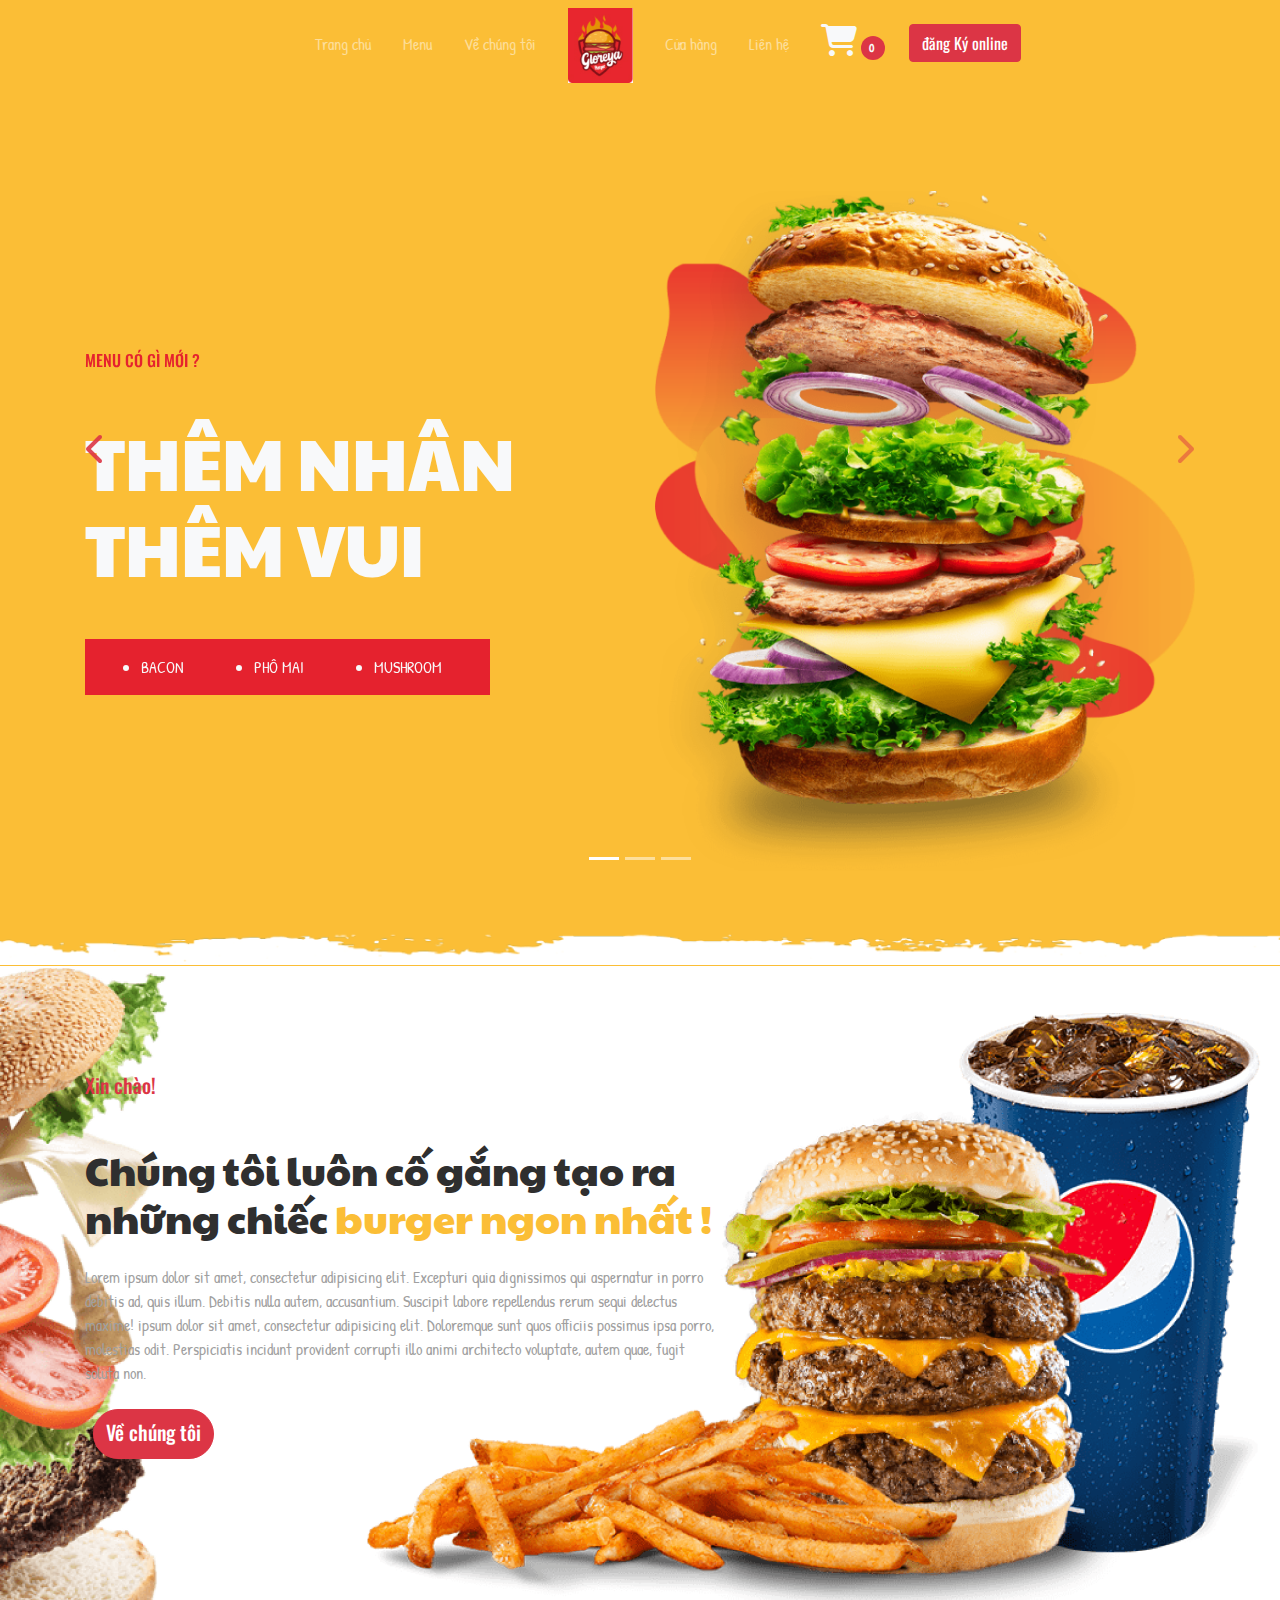
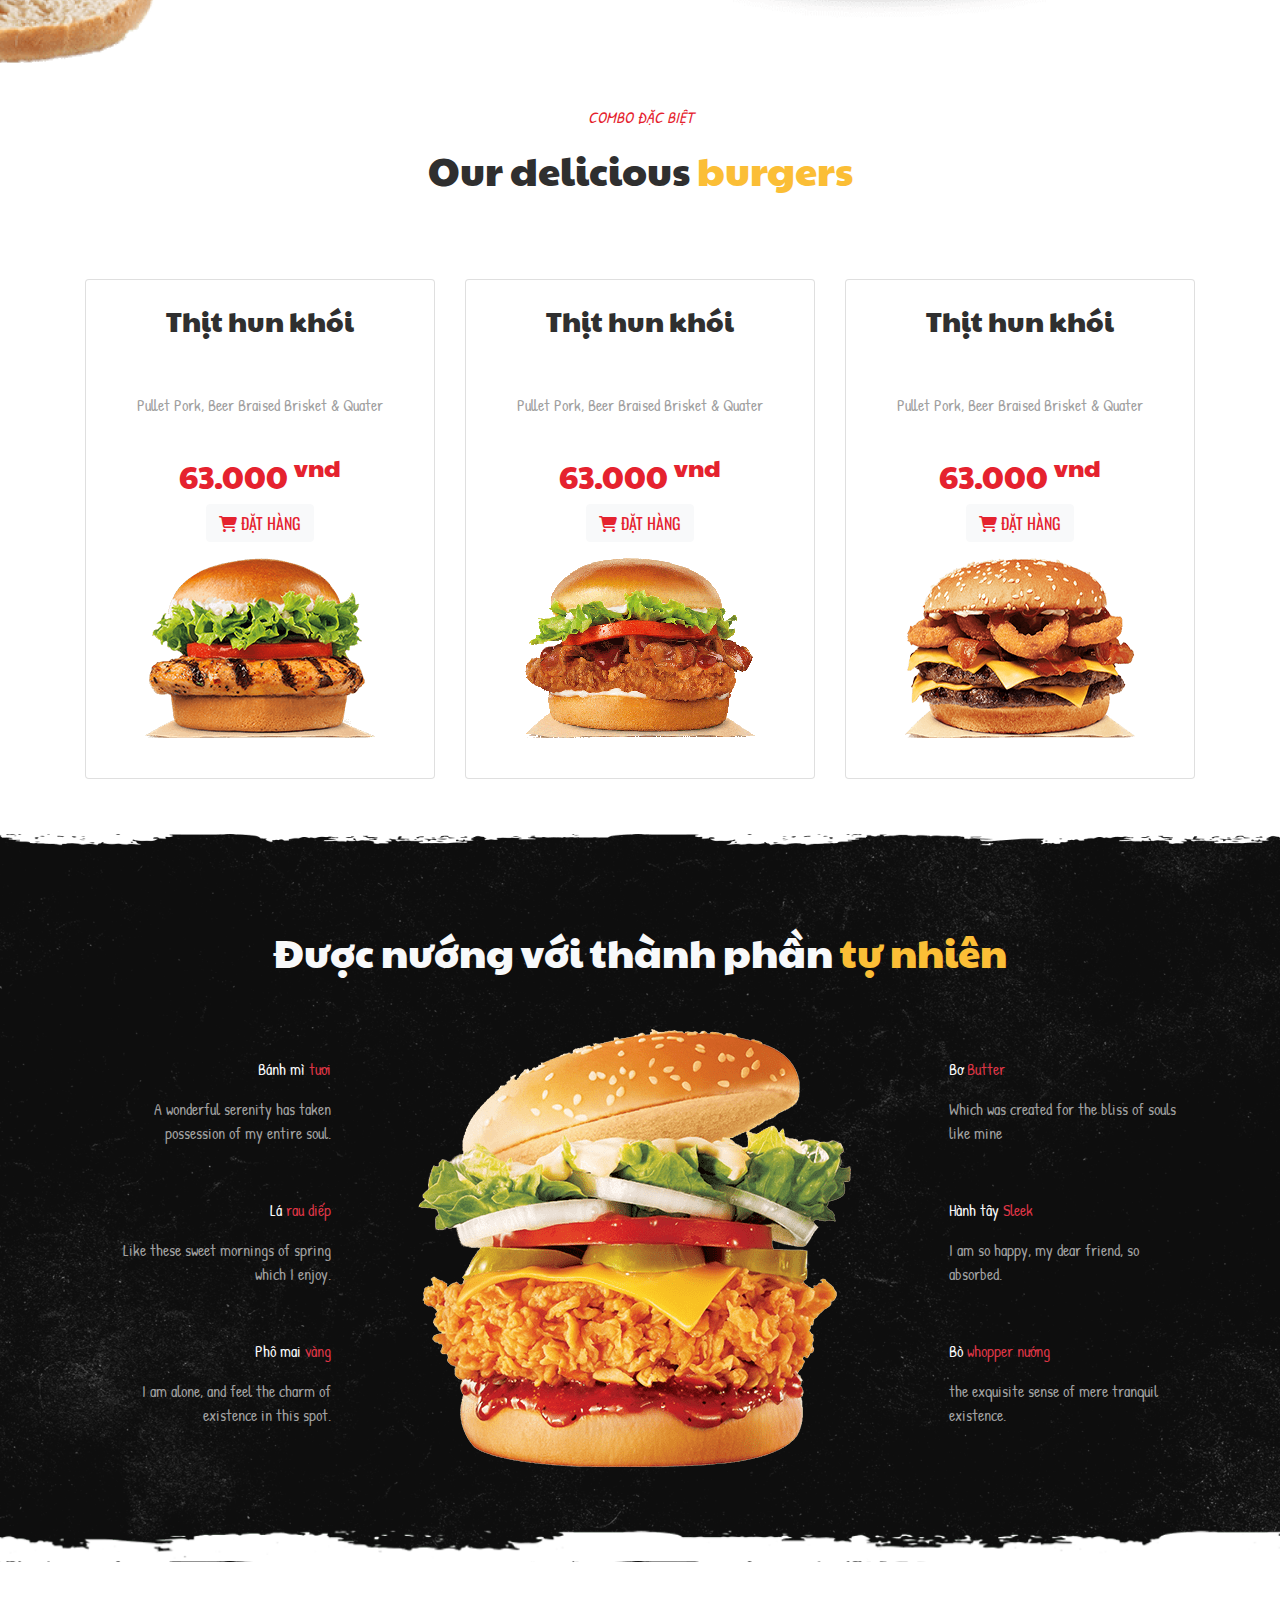
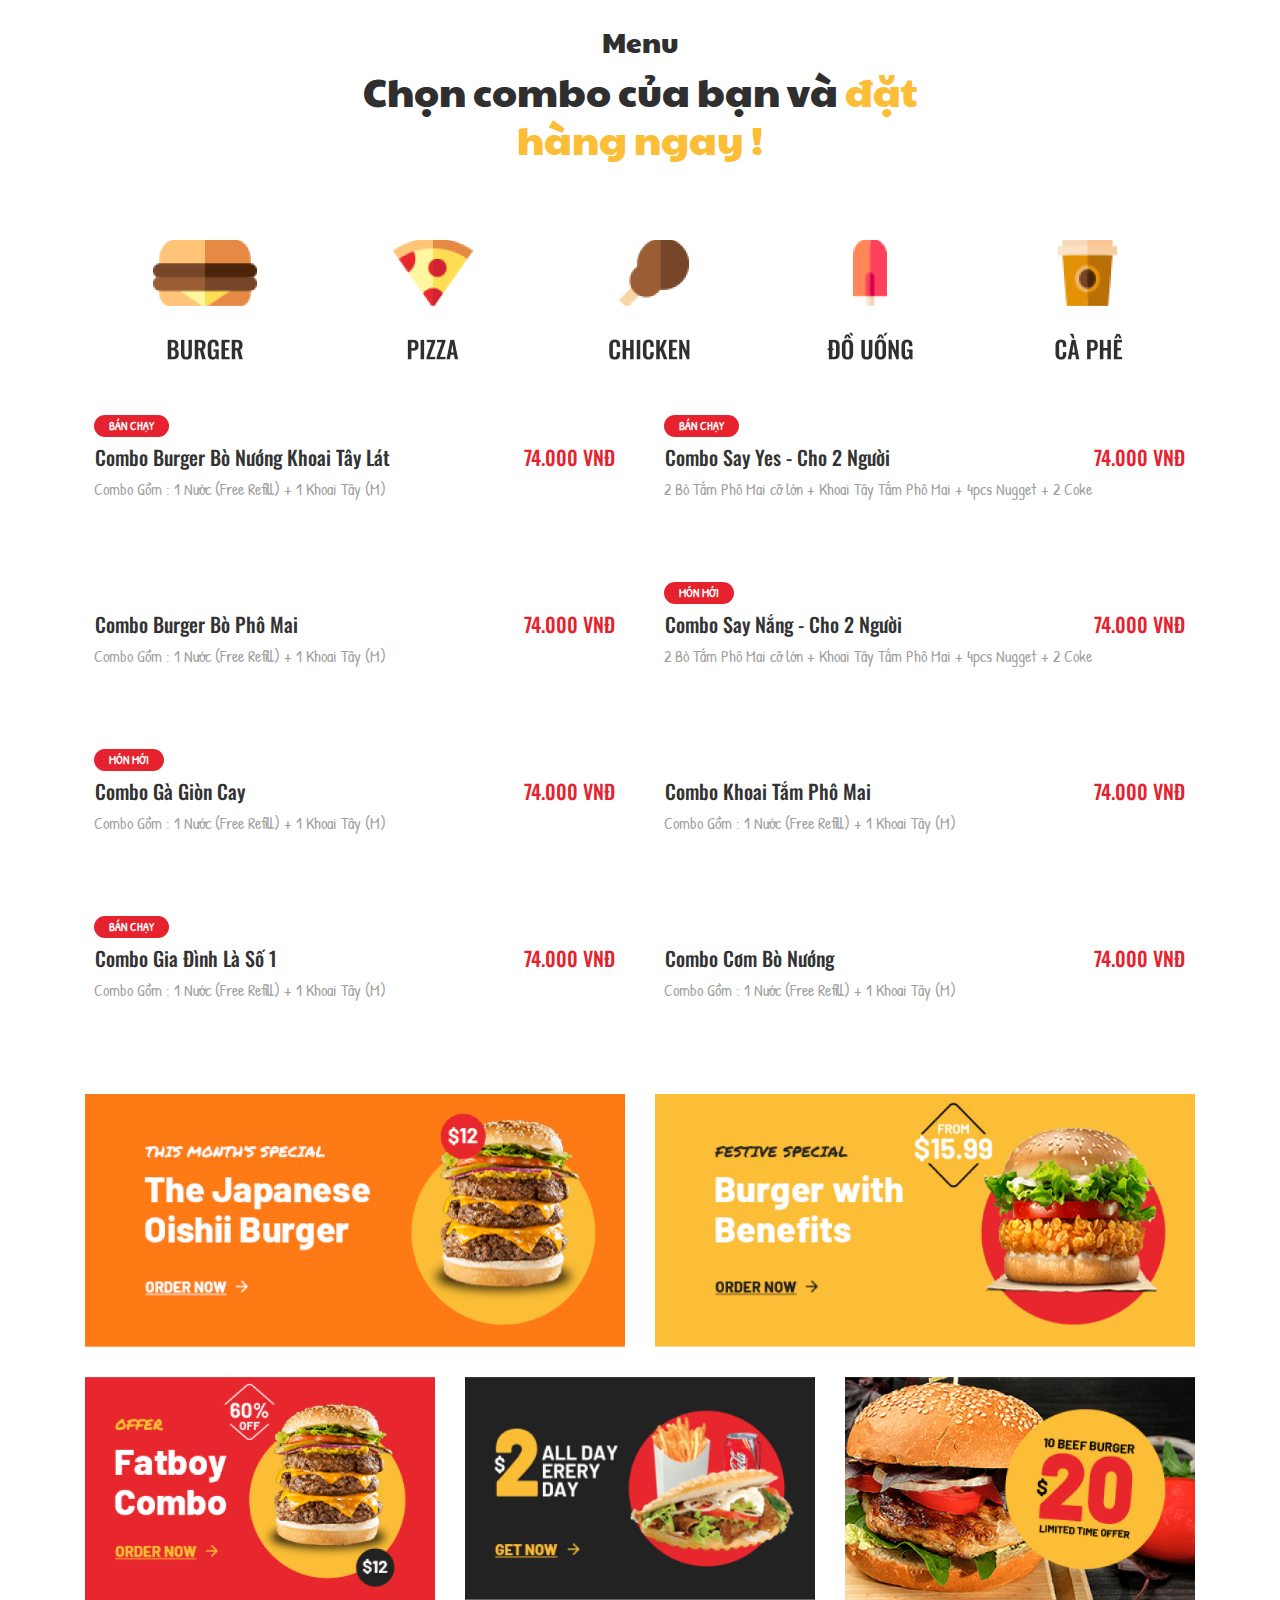
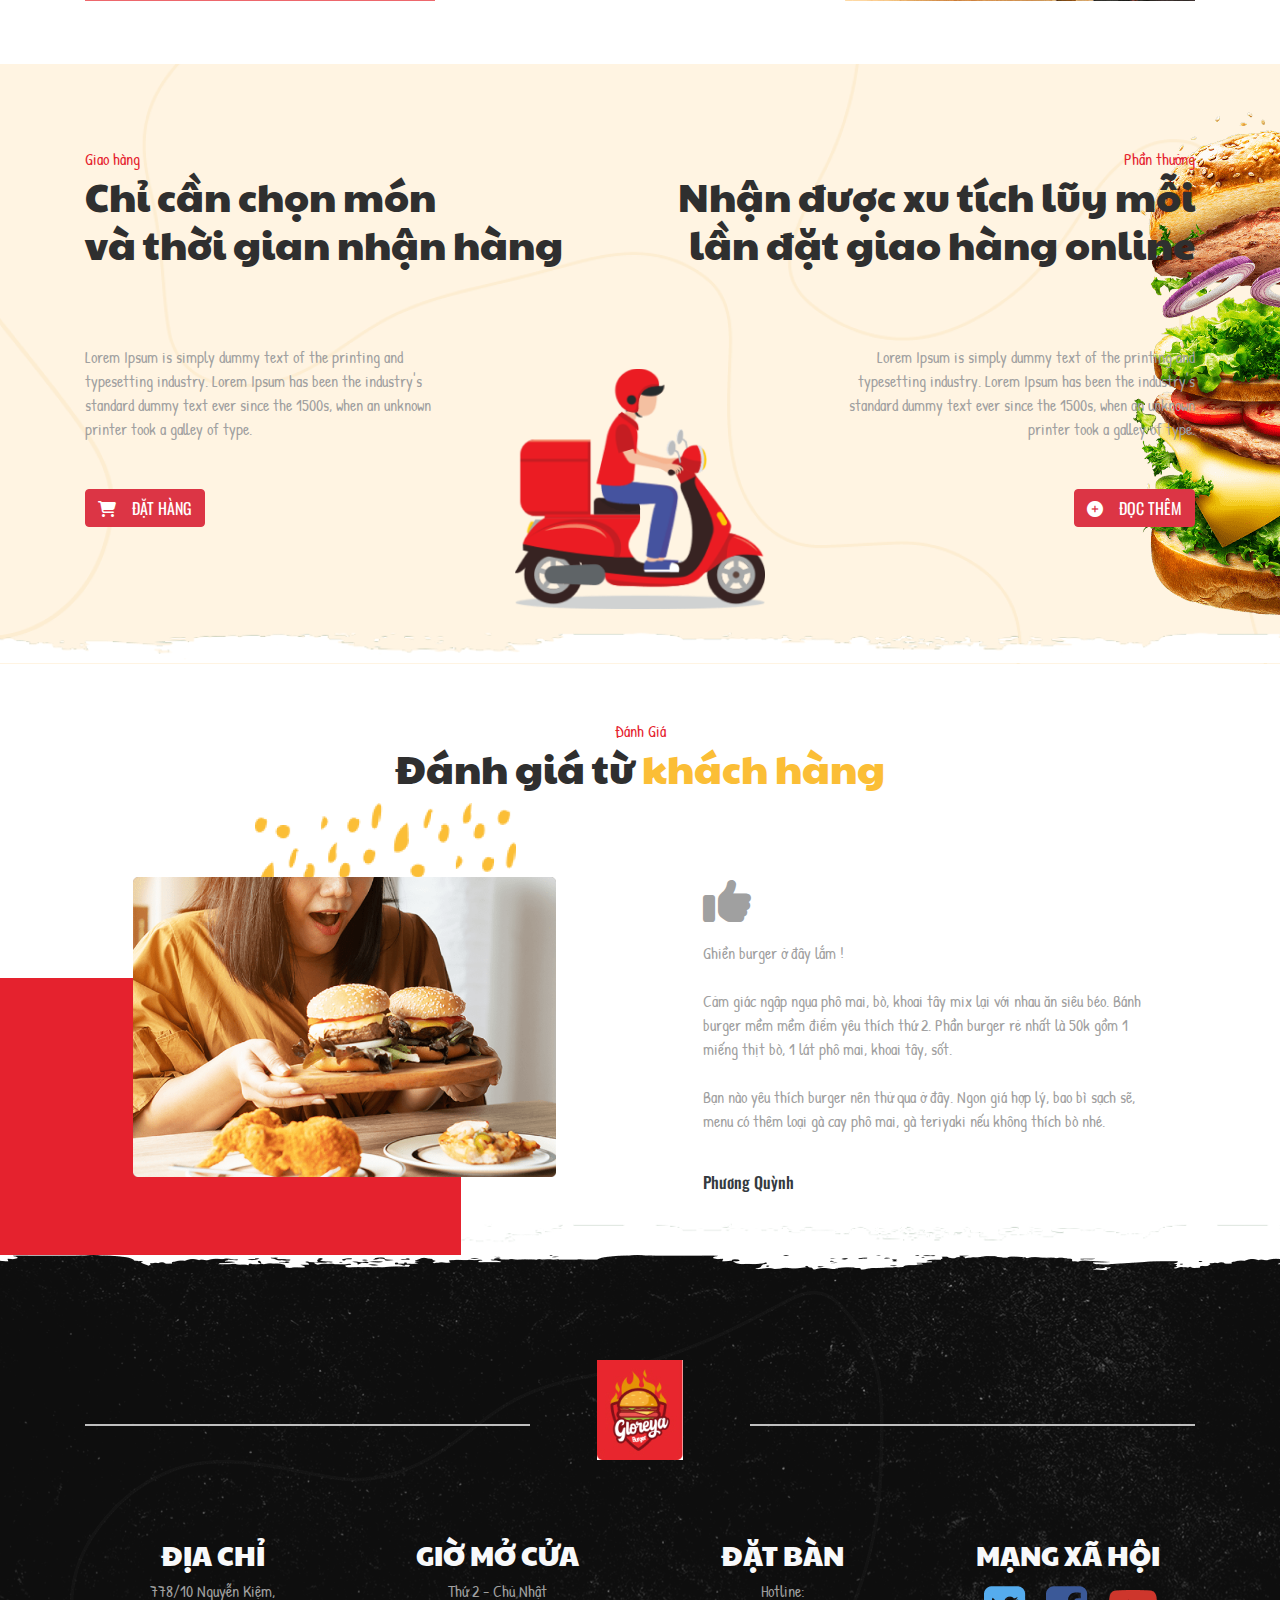
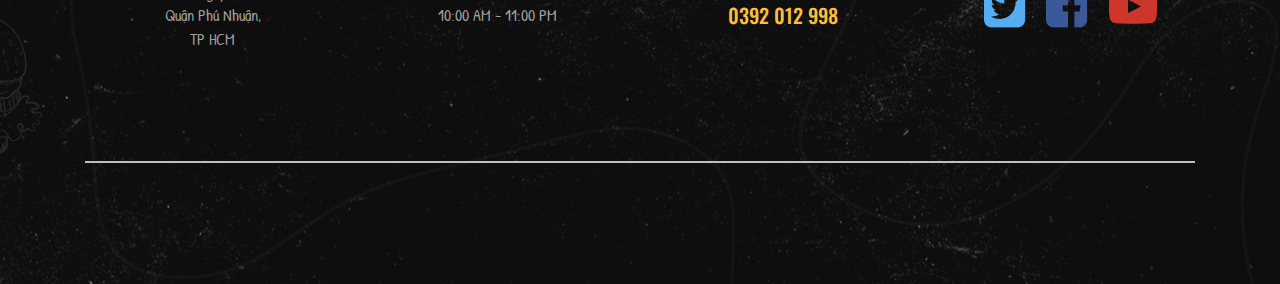
<file: index.html>
<!doctype html>
<html>
<head>
<meta charset="utf-8">
<meta http-equiv="X-UA-Compatible" content="IE=edge">
<meta name="viewport" content="width=device-width, initial-scale=1.0">
<title>Loyeya Burgur</title>
<link rel="icon" href="images/logo.jpg">	
  <link rel="stylesheet" href="https://cdnjs.cloudflare.com/ajax/libs/font-awesome/4.7.0/css/font-awesome.min.css" type="text/css">	
<link href="css/bootstrap-4.4.1.css" rel="stylesheet" type="text/css">
	<link rel="stylesheet" href="css/all.css">
<link rel="stylesheet" href="css/ham-style.css">	
</head>

<body>
	<nav class="navbar navbar-expand-md navbar-dark bg-primary" >
    <div class="container justify-content-center"> <button class="navbar-toggler navbar-toggler-right border-0" type="button" data-toggle="collapse" data-target="#navbar15">
        <span class="navbar-toggler-icon"></span>
      </button>
      <div class="collapse navbar-collapse text-center justify-content-center" id="navbar15">
        <ul class="navbar-nav ml-5">
		  <li class="nav-item mx-2"> <a class="nav-link pt-4" href="index.html">Trang chủ</a> </li>
          <li class="nav-item mx-2"> <a class="nav-link mt-3" href="menu.html">Menu</a> </li>
          <li class="nav-item mx-2"> <a class="nav-link mt-3" href="ve-chung-toi.html">Về chúng tôi</a> </li>
          <li class="nav-item mx-2"> <img src="images/logo.jpg" alt="#" class="nav-link navbar-brand mr-0 text-white" style="height: 80px; margin-top:0; padding-top: 0"></li>
          <li class="nav-item mx-2"> <a class="nav-link mt-3" href="cuahang.html">Cửa hàng</a> </li>
          <li class="nav-item mx-2"> <a class="nav-link mt-3" href="liên hệ.html">Liên hệ</a> </li>
			<li class="nav-item mx-2"><a href="giỏ hàng.html" class="nav-link pt-3">
				<i class="fa fa-shopping-cart text-light fa-2x"></i>
				<div class="badge badge-danger text-light">0&nbsp;</div>
				</a></li>
        <div class="nav-item mx-2"><a class="mt-3 btn btn-danger btn-bill" href="cuahang.html">đăng Ký online </a></div>
		  </ul>
		  
      </div>
    </div>
  </nav> 

	<section id="hero" class="bg-primary">
		
  	<div class="container">
	  <div id="carouselExampleIndicators1" class="carousel slide" data-ride="carousel" >
		  <ol class="carousel-indicators">
		    <li data-target="#carouselExampleIndicators1" data-slide-to="0" class="active"></li>
		    <li data-target="#carouselExampleIndicators1" data-slide-to="1"></li>
		    <li data-target="#carouselExampleIndicators1" data-slide-to="2"></li>
	      </ol>
		  <div class="carousel-inner" role="listbox">
		    <div class="carousel-item active"> 
				<div class="row align-items-center">
					<div class="col-md-6">
					<h6 class="text-secondary">MENU CÓ GÌ  MỚI ?</h6>
						<h1 class="display-3 text-light mt-5">THÊM NHÂN <br>THÊM VUI</h1>
						<div class="mt-5">
						<ul class="bg-secondary d-flex font-os justify-content-between w-75 text-uppercase mt-4">
						<li class="py-3 mx-3 text-light ">Bacon</li>
						<li class="py-3 mx-3 text-light">Phô mai</li>
						<li class="py-3 mx-3 text-light mr-5">Mushroom</li>
					</ul>
						</div>
					
					</div>
					<div class="col-md-6">
					<img src="images/a-banner1.png" alt="" class="img-fluid d-block mx-auto">
					</div>
				</div>
	          </div>
	      
		    <div class="carousel-item"> 
			  <div class="row align-items-center">
					<div class="col-md-6">
					<h6 class="text-secondary">MENU CÓ GÌ  MỚI ?</h6>
						<h1 class="display-3 text-light mt-5">MUA 1 <br>TẶNG 1</h1>
						<h3 class="mt-3 text-light">THỨ 5 HÀNG TUẦN</h3>
						<div class="mt-5">
						<ul class="bg-secondary d-flex  font-os justify-content-between w-75 text-uppercase mt-4">
						<li class="py-3 mx-3 text-light ">Bacon</li>
						<li class="py-3 mx-3 text-light">Phô mai</li>
						<li class="py-3 mx-3 text-light mr-5">Mushroom</li>
					</ul>
						</div>
					
					</div>
					<div class="col-md-6">
					<img src="images/a-banner2.png" alt="" class="img-fluid d-block mx-auto">
					</div>
			  </div>
	        </div>
		    <div class="carousel-item"> 
       		  <div class="row align-items-center">
					<div class="col-md-6">
					<h6 class="text-secondary">MENU CÓ GÌ  MỚI ?</h6>
						<h1 class="display-4 text-light mt-5">VUI THÁNG CHẠP <br>SÁP LẠI GẦN NHAU</h1>
						<h3 class="mt-3 text-light">THỨ 5 HÀNG TUẦN</h3>
						<div class="mt-5">
						<ul class="bg-secondary d-flex  font-os justify-content-between w-75 text-uppercase mt-4">
						<li class="py-3 mx-3 text-light ">Bacon</li>
						<li class="py-3 mx-3 text-light">Phô mai</li>
						<li class="py-3 mx-3 text-light mr-5">Mushroom</li>
					</ul>
						</div>
					
					</div>
					<div class="col-md-6">
					<img src="images/a-banner1.png" alt="" class="img-fluid d-block mx-auto">
					</div>
			  </div>
	        </div>
	      </div>
		</div>
		<div class="mx-auto align-content-center">
		<a class="carousel-control-prev" href="#carouselExampleIndicators1" role="button" data-slide="prev"><span class="text-danger"><i class="fa-solid fa-chevron-left fa-2x"></i></span><span class="sr-only">Previous</span> </a>
		  <a class="carousel-control-next" href="#carouselExampleIndicators1" role="button" data-slide="next"> <span class="text-danger"><i class="fa-solid fa-chevron-right fa-2x"></i></span> <span class="sr-only">Next</span> </a>
		</div>
 		</div>
  
</section>

	<section id="welcome" class="wel">
	<div class="container d-flex align-items-center" style="min-height: 600px">
		<div class="row">
		<div class="col-md-7">
			<h5 class="text-danger mb-5">Xin chào!</h5>
			<h1 class="mb-4">Chúng tôi luôn cố gắng tạo ra
những chiếc  <span class="text-primary">burger 
ngon nhất !</span></h1>
			<p class="mb-4">Lorem ipsum dolor sit amet, consectetur adipisicing elit. Excepturi quia dignissimos qui aspernatur in porro debitis ad, quis illum. Debitis nulla autem, accusantium. Suscipit labore repellendus rerum sequi delectus maxime! ipsum dolor sit amet, consectetur adipisicing elit. Doloremque sunt quos officiis possimus ipsa porro, molestias odit. Perspiciatis incidunt provident corrupti illo animi architecto voluptate, autem quae, fugit soluta non.</p>
			<div class="nav-item mx-2 "> <a class="btn btn-danger-1 btn-bill" href="#"><h5 class="mt-1">Về chúng tôi</h5></a></div>
			</div>
		
		</div>
		
		</div>
	</section>
	
	<section id="combo" class="py-4">
	<div class="container">
	<div class="row text-center ">
		<div class="col-md-8 mx-auto">
		<p class="text-secondary font"><i>COMBO ĐẶC BIỆT</i></p>
			<h1>Our delicious <span class="text-primary">burgers</span></h1>
		</div>
	</div>
	<div class="row text-center mt-5">
		<div class="col-md-4 mb-3">
			<div class="card py-4">
			<h3>Thịt hun khói</h3>
			<p class="mt-4 p-4">Pullet Pork, Beer Braised
Brisket &amp; Quater</p>
				<h2 >63.000 <sup>vnd</sup></h2>
				<p> <a href="giỏ hàng1.html"> <button class="btn btn-light text-secondary">
					<i class="fa fa-shopping-cart"></i>
					ĐẶT HÀNG</button></a> </p>
				<p class="text-center">
				<img src="images/a-sp (1).png" alt="" class="img-fluid d-block mx-auto">
				</p>
				
			</div>
		
		</div>
		<div class="col-md-4 mb-3">
			<div class="card py-4">
			<h3>Thịt hun khói</h3>
			<p class="mt-4 p-4">Pullet Pork, Beer Braised
Brisket &amp; Quater</p>
				<h2 >63.000 <sup>vnd</sup></h2>
				<p> <a href="giỏ hàng1.html"> <button class="btn btn-light text-secondary">
					<i class="fa fa-shopping-cart"></i>
					ĐẶT HÀNG</button></a></p>
				<p class="text-center">
				<img src="images/a-sp (2).png" alt="" class="img-fluid d-block mx-auto">
				</p>
				
			</div>
		
		</div>
		<div class="col-md-4 mb-3">
			<div class="card py-4">
			<h3>Thịt hun khói</h3>
			<p class="mt-4 p-4">Pullet Pork, Beer Braised
Brisket &amp; Quater</p>
				<h2 >63.000 <sup>vnd</sup></h2>
				<p><a href="giỏ hàng1.html"><button class="btn btn-light text-secondary">
					<i class="fa fa-shopping-cart"></i>
					ĐẶT HÀNG</button></a></p>
				<p class="text-center">
				<img src="images/a-sp (3).png" alt="" class="img-fluid d-block mx-auto">
				</p>
				
			</div>
		
		</div>
		</div>
	</div>
	
	</section>
	
	<section id="thanhphan" class="tphan">
		  <div class="pt-5" >
    <div class="container">
      <div class="row">
        <div class="col-md-12 text-center">
          <h1 class="mb-4 text-light">Được nướng với 
			  thành phần <span class="text-primary">tự nhiên</span></h1>
        </div>
      </div>
      <div class="row">
        <div class="col-lg-3 col-md-6 py-md-4 px-4 order-1 order-lg-1 text-lg-right d-flex flex-column justify-content-between">
          <div class="row">
            <div class="col-9 col-md-12"> 
              <p class="lead mb-1"> <p class="text-light">Bánh mì <span class="text-danger">tươi</span></p> </p>
              <p>A wonderful serenity has taken possession of my entire soul.</p>
            </div>
          </div>
          <div class="row">
            <div class="col-9 col-md-12">
              <p class="lead mb-1"> <p class="text-light">Lá <span class="text-danger">rau diếp</span></p> </p>
              <p>Like these sweet mornings of spring which I enjoy.</p>
            </div>
          </div>
          <div class="row">
            <div class="col-9 col-md-12"> 
              <p class="lead mb-1"> <p class="text-light">Phô mai <span class="text-danger">vàng </span></p> </p>
              <p>I am alone, and feel the charm of existence in this spot.</p>
            </div>
          </div>
        </div>
        <div class="col-lg-5 col-md-6 mx-auto order-3 order-lg-2"> <img class="img-fluid d-block" src="images/thanhphan.png"> </div>
        <div class="col-lg-3 col-md-6 py-md-4 px-4 order-2 order-lg-3 d-flex flex-column justify-content-between">
          <div class="row">
            <div class="col-9 col-md-12"> 
              <p class="lead mb-1"> <p class="text-light">Bơ <span class="text-danger">Butter</span> </p> </p>
              <p>Which was created for the bliss of souls like mine</p>
            </div>
          </div>
          <div class="row">
            <div class="col-9 col-md-12"> 
              <p class="lead mb-1"> <p class="text-light">Hành tây <span class="text-danger">Sleek</span></p> </p>
              <p>I am so happy, my dear friend, so absorbed.</p>
            </div>
          </div>
          <div class="row">
            <div class="col-9 col-md-12"> 
              <p class="lead mb-1"> <p class="text-light">Bò <span class="text-danger">whopper nướng</span> </p> </p>
              <p>the exquisite sense of mere tranquil existence.</p>
            </div>
          </div>
        </div>
      </div>
    </div>
  </div>
	</section>

	<section id="menu" class="menu py-5">
	<div class="container">
		<div class="row">
		<div class="col-md-7 mx-auto text-center">
			<h3>Menu</h3>
			<h1>Chọn combo của bạn
và <span class="text-primary">đặt hàng ngay !</span></h1>
			</div></div>
		<div class="row mt-3">
	<div class="col-md-12">
		
				<div class="row">
        <div class="col-md-12">
          <ul class="nav justify-content-around">
            <li class="nav-item"> <a href="" class="active nav-link" data-toggle="pill" data-target="#tabone"><img src="images/BURGER.png" alt=""></a> </li>
            <li class="nav-item"> <a class="nav-link" href="" data-toggle="pill" data-target="#tabtwo"><img src="images/PIZZA.png" alt=""></a> </li>
            <li class="nav-item"> <a href="" class="nav-link" data-toggle="pill" data-target="#tabthree"><img src="images/CHICKEN.png" alt=""></a> </li>
    <li class="nav-item"> <a href="" class="nav-link" data-toggle="pill" data-target="#tabfour"><img src="images/douong.png" alt=""></a> </li>      
     <li class="nav-item"> <a href="" class="nav-link" data-toggle="pill" data-target="#tabfive"><img src="images/caphe.png" alt=""></a> </li> </ul>    
<!---->			<div class="tab-content mt-2">
            <div class="tab-pane fade show active" id="tabone" role="tabpanel">
              <div class="row justify-content-between align-items-center">
              	<div class="col-lg-6 my-3 px-4">
				  <div class="badge bg-secondary text-light badge-pill">BÁN CHẠY</div>
				<div class="row justify-content-between mt-2 px-3">
					<h5 class="td-mon">Combo Burger Bò Nướng Khoai Tây Lát</h5>
					<div class="gach"></div>
					<div class="border-bottom"></div>
					<h5 class="text-secondary">74.000 VNĐ</h5>
					</div>
					<p>Combo Gồm : 1 Nước (Free Refill) + 1 Khoai Tây (M)</p>
				  </div>
				  
              	<div class="col-lg-6 my-3 px-4">
				  <div class="badge bg-secondary text-light badge-pill">BÁN CHẠY</div>
				<div class="row justify-content-between mt-2 px-3">
					<h5 class="td-mon">Combo Say Yes - Cho 2 Người</h5>
					
					<div class="border-bottom"></div>
					<h5 class="text-secondary">74.000 VNĐ</h5>
					</div>
					<p>2 Bò Tắm Phô Mai cỡ lớn + Khoai Tây Tắm Phô Mai + 4pcs Nugget + 2 Coke</p>
				  </div>
				  
				  <div class="col-lg-6 my-3 px-4 mt-4">
				  <!--<div class="badge bg-secondary text-light badge-pill">BÁN CHẠY</div>-->
				<div class="row justify-content-between mt-2 px-3">
					<h5 class="td-mon">Combo Burger Bò Phô Mai</h5>
					<div class="gach"></div>
					<div class="border-bottom"></div>
					<h5 class="text-secondary">74.000 VNĐ</h5>
					</div>
					<div>Combo Gồm : 1 Nước (Free Refill) + 1 Khoai Tây (M)</div>
				  </div>
				  <div class="col-lg-6 my-3 px-4">
<div class="badge bg-secondary text-light badge-pill">MÓN MỚI</div>
				<div class="row justify-content-between mt-2 px-3">
					<h5 class="td-mon">Combo Say Nắng - Cho 2 Người</h5>
					<div class="gach"></div>
					<div class="border-bottom"></div>
					<h5 class="text-secondary">74.000 VNĐ</h5>
					</div>
					<p>2 Bò Tắm Phô Mai cỡ lớn + Khoai Tây Tắm Phô Mai + 4pcs Nugget + 2 Coke</p>
				  </div>
				  <div class="col-lg-6 my-3 px-4">
				  <div class="badge bg-secondary text-light badge-pill">MÓN MỚI</div>
				<div class="row justify-content-between mt-2 px-3">
					<h5 class="td-mon">Combo Gà Giòn Cay</h5>
					<div class="gach"></div>
					<div class="border-bottom"></div>
					<h5 class="text-secondary">74.000 VNĐ</h5>
					</div>
					<p>Combo Gồm : 1 Nước (Free Refill) + 1 Khoai Tây (M)</p>
				  </div>
				  <div class="col-lg-6 my-3 px-4 mt-4">
				  <!--<div class="badge bg-secondary text-light badge-pill">BÁN CHẠY</div>-->
				<div class="row justify-content-between mt-2 px-3">
					<h5 class="td-mon">Combo Khoai Tắm Phô Mai</h5>
					<div class="gach"></div>
					<div class="border-bottom"></div>
					<h5 class="text-secondary">74.000 VNĐ</h5>
					</div>
					<div>Combo Gồm : 1 Nước (Free Refill) + 1 Khoai Tây (M)</div>
				  </div>
				  <div class="col-lg-6 my-3 px-4">
				  <div class="badge bg-secondary text-light badge-pill">BÁN CHẠY</div>
				<div class="row justify-content-between mt-2 px-3">
					<h5 class="td-mon">Combo Gia Đình Là Số 1</h5>
					<div class="gach"></div>
					<div class="border-bottom"></div>
					<h5 class="text-secondary">74.000 VNĐ</h5>
					</div>
					<p>Combo Gồm : 1 Nước (Free Refill) + 1 Khoai Tây (M)</p>
				  </div>
				  <div class="col-lg-6 my-3 px-4 mt-4">
				  <!--<div class="badge bg-secondary text-light badge-pill">BÁN CHẠY</div>-->
				<div class="row justify-content-between mt-2 px-3">
					<h5 class="td-mon">Combo Cơm Bò Nướng</h5>
					<div class="gach"></div>
					<div class="border-bottom"></div>
					<h5 class="text-secondary">74.000 VNĐ</h5>
					</div>
					<div>Combo Gồm : 1 Nước (Free Refill) + 1 Khoai Tây (M)</div>
				  </div>
              </div>
            </div>
            <div class="tab-pane fade" id="tabtwo" role="tabpanel">
             <!-- <p>When, while the lovely valley teems with vapour around me, and the meridian sun strikes the upper surface.</p>-->
				<div class="row justify-content-between align-items-center">
              	<div class="col-lg-6 my-3 px-4">
				  <div class="badge bg-secondary text-light badge-pill">BÁN CHẠY</div>
				<div class="row justify-content-between mt-2 px-3">
					<h5 class="td-mon">Combo Pizza Thập Cẩm</h5>
					<div class="gach"></div>
					<div class="border-bottom"></div>
					<h5 class="text-secondary">84.000 VNĐ</h5>
					</div>
					<p>Combo Gồm : 1 Nước (Free Refill) + 1 Khoai Tây (M)</p>
				  </div>
				  
              	<div class="col-lg-6 my-3 px-4">
				  <div class="badge bg-secondary text-light badge-pill">BÁN CHẠY</div>
				<div class="row justify-content-between mt-2 px-3">
					<h5 class="td-mon">Combo Say Hi - Cho 3 Người</h5>
					
					<div class="border-bottom"></div>
					<h5 class="text-secondary">252.000 VNĐ</h5>
					</div>
					<p>2 Bò Tắm Phô Mai cỡ lớn + Khoai Tây Tắm Phô Mai + 4pcs Nugget + 2 Coke</p>
				  </div>
				  
				  <div class="col-lg-6 my-3 px-4 mt-4">
				  <!--<div class="badge bg-secondary text-light badge-pill">BÁN CHẠY</div>-->
				<div class="row justify-content-between mt-2 px-3">
					<h5 class="td-mon">Combo Pizza Phô Mai</h5>
					<div class="gach"></div>
					<div class="border-bottom"></div>
					<h5 class="text-secondary">84.000 VNĐ</h5>
					</div>
					<div>Combo Gồm : 1 Nước (Free Refill) + 1 Khoai Tây (M)</div>
				  </div>
				  <div class="col-lg-6 my-3 px-4">
<div class="badge bg-secondary text-light badge-pill">MÓN MỚI</div>
				<div class="row justify-content-between mt-2 px-3">
					<h5 class="td-mon">Combo Say Mưa - Cho 2 Người</h5>
					<div class="gach"></div>
					<div class="border-bottom"></div>
					<h5 class="text-secondary">168.000 VNĐ</h5>
					</div>
					<p>2 Bò Tắm Phô Mai cỡ lớn + Khoai Tây Tắm Phô Mai + 4pcs Nugget + 2 Coke</p>
				  </div>
				  <div class="col-lg-6 my-3 px-4">
				  <div class="badge bg-secondary text-light badge-pill">MÓN MỚI</div>
				<div class="row justify-content-between mt-2 px-3">
					<h5 class="td-mon">Combo Pizza Đệ Nhất</h5>
					<div class="gach"></div>
					<div class="border-bottom"></div>
					<h5 class="text-secondary">84.000 VNĐ</h5>
					</div>
					<p>Combo Gồm : 1 Nước (Free Refill) + 1 Khoai Tây (M)</p>
				  </div>
				  <div class="col-lg-6 my-3 px-4 mt-4">
				  <!--<div class="badge bg-secondary text-light badge-pill">BÁN CHẠY</div>-->
				<div class="row justify-content-between mt-2 px-3">
					<h5 class="td-mon">Combo Pizza Hải Sản</h5>
					<div class="gach"></div>
					<div class="border-bottom"></div>
					<h5 class="text-secondary">84.000 VNĐ</h5>
					</div>
					<div>Combo Gồm : 1 Nước (Free Refill) + 1 Khoai Tây (M)</div>
				  </div>
				  <div class="col-lg-6 my-3 px-4">
				  <div class="badge bg-secondary text-light badge-pill">BÁN CHẠY</div>
				<div class="row justify-content-between mt-2 px-3">
					<h5 class="td-mon">Combo Cả nhà cùng ăn</h5>
					<div class="gach"></div>
					<div class="border-bottom"></div>
					<h5 class="text-secondary">84.000 VNĐ</h5>
					</div>
					<p>Combo Gồm : 1 Nước (Free Refill) + 1 Khoai Tây (M)</p>
				  </div>
				  <div class="col-lg-6 my-3 px-4 mt-4">
				  <!--<div class="badge bg-secondary text-light badge-pill">BÁN CHẠY</div>-->
				<div class="row justify-content-between mt-2 px-3">
					<h5 class="td-mon">Combo Món Ngon Mỗi Ngày</h5>
					<div class="gach"></div>
					<div class="border-bottom"></div>
					<h5 class="text-secondary">84.000 VNĐ</h5>
					</div>
					<div>Combo Gồm : 1 Nước (Free Refill) + 1 Khoai Tây (M)</div>
				  </div>
              </div>
				
				
				
            </div>
            <div class="tab-pane fade" id="tabthree" role="tabpanel">
             <!-- <p class="">A wonderful serenity has taken possession of my entire soul, like these sweet mornings of spring which I enjoy.</p>-->
				<div class="row justify-content-between align-items-center">
              	<div class="col-lg-6 my-3 px-4">
				  <div class="badge bg-secondary text-light badge-pill">BÁN CHẠY</div>
				<div class="row justify-content-between mt-2 px-3">
					<h5 class="td-mon">Combo Gà Nướng Muối Ớt</h5>
					<div class="gach"></div>
					<div class="border-bottom"></div>
					<h5 class="text-secondary">84.000 VNĐ</h5>
					</div>
					<p>Combo Gồm : 1 Nước (Free Refill) + 1 Khoai Tây (M)</p>
				  </div>
				  
              	<div class="col-lg-6 my-3 px-4">
				  <div class="badge bg-secondary text-light badge-pill">BÁN CHẠY</div>
				<div class="row justify-content-between mt-2 px-3">
					<h5 class="td-mon">Combo Say Xe - Cho 3 Người</h5>
					
					<div class="border-bottom"></div>
					<h5 class="text-secondary">252.000 VNĐ</h5>
					</div>
					<p>2 Bò Tắm Phô Mai cỡ lớn + Khoai Tây Tắm Phô Mai + 4pcs Nugget + 2 Coke</p>
				  </div>
				  
				  <div class="col-lg-6 my-3 px-4 mt-4">
				  <!--<div class="badge bg-secondary text-light badge-pill">BÁN CHẠY</div>-->
				<div class="row justify-content-between mt-2 px-3">
					<h5 class="td-mon">Combo Gà Hấp Bia</h5>
					<div class="gach"></div>
					<div class="border-bottom"></div>
					<h5 class="text-secondary">84.000 VNĐ</h5>
					</div>
					<div>Combo Gồm : 1 Nước (Free Refill) + 1 Khoai Tây (M)</div>
				  </div>
				  <div class="col-lg-6 my-3 px-4">
<div class="badge bg-secondary text-light badge-pill">MÓN MỚI</div>
				<div class="row justify-content-between mt-2 px-3">
					<h5 class="td-mon">Combo Say Anh - Cho 2 Người</h5>
					<div class="gach"></div>
					<div class="border-bottom"></div>
					<h5 class="text-secondary">168.000 VNĐ</h5>
					</div>
					<p>2 Bò Tắm Phô Mai cỡ lớn + Khoai Tây Tắm Phô Mai + 4pcs Nugget + 2 Coke</p>
				  </div>
				  <div class="col-lg-6 my-3 px-4">
				  <div class="badge bg-secondary text-light badge-pill">MÓN MỚI</div>
				<div class="row justify-content-between mt-2 px-3">
					<h5 class="td-mon">Combo Gà Hấp Mía</h5>
					<div class="gach"></div>
					<div class="border-bottom"></div>
					<h5 class="text-secondary">84.000 VNĐ</h5>
					</div>
					<p>Combo Gồm : 1 Nước (Free Refill) + 1 Khoai Tây (M)</p>
				  </div>
				  <div class="col-lg-6 my-3 px-4 mt-4">
				  <!--<div class="badge bg-secondary text-light badge-pill">BÁN CHẠY</div>-->
				<div class="row justify-content-between mt-2 px-3">
					<h5 class="td-mon">Combo Gà Hầm Tìm Ớt Hiểm</h5>
					<div class="gach"></div>
					<div class="border-bottom"></div>
					<h5 class="text-secondary">84.000 VNĐ</h5>
					</div>
					<div>Combo Gồm : 1 Nước (Free Refill) + 1 Khoai Tây (M)</div>
				  </div>
				  <div class="col-lg-6 my-3 px-4">
				  <div class="badge bg-secondary text-light badge-pill">BÁN CHẠY</div>
				<div class="row justify-content-between mt-2 px-3">
					<h5 class="td-mon">Combo Gà chiên Giòn</h5>
					<div class="gach"></div>
					<div class="border-bottom"></div>
					<h5 class="text-secondary">84.000 VNĐ</h5>
					</div>
					<p>Combo Gồm : 1 Nước (Free Refill) + 1 Khoai Tây (M)</p>
				  </div>
				  <div class="col-lg-6 my-3 px-4 mt-4">
				  <!--<div class="badge bg-secondary text-light badge-pill">BÁN CHẠY</div>-->
				<div class="row justify-content-between mt-2 px-3">
					<h5 class="td-mon">Combo Gà Xối Mỡ</h5>
					<div class="gach"></div>
					<div class="border-bottom"></div>
					<h5 class="text-secondary">84.000 VNĐ</h5>
					</div>
					<div>Combo Gồm : 1 Nước (Free Refill) + 1 Khoai Tây (M)</div>
				  </div>
              </div>
            </div>
			 <div class="tab-pane fade" id="tabfour" role="tabpanel">
              <!--<p class="">444A wonderful serenity has taken possession of my entire soul, like these sweet mornings of spring which I enjoy.</p>-->
				<div class="row justify-content-between align-items-center">
              	<div class="col-lg-6 my-3 px-4">
				  <div class="badge bg-secondary text-light badge-pill">BÁN CHẠY</div>
				<div class="row justify-content-between mt-2 px-3">
					<h5 class="td-mon">Trà Đào lại quá khứ</h5>
					<div class="gach"></div>
					<div class="border-bottom"></div>
					<h5 class="text-secondary">20.000 VNĐ</h5>
					</div>
					<p>Combo Gồm : 1 Nước (Free Refill) + 1 Khoai Tây (M)</p>
				  </div>
				  
              	<div class="col-lg-6 my-3 px-4">
				  <div class="badge bg-secondary text-light badge-pill">BÁN CHẠY</div>
				<div class="row justify-content-between mt-2 px-3">
					<h5 class="td-mon">Trà Nhãn Lòng Người khó đoán</h5>
					
					<div class="border-bottom"></div>
					<h5 class="text-secondary">20.000 VNĐ</h5>
					</div>
					<p>2 Bò Tắm Phô Mai cỡ lớn + Khoai Tây Tắm Phô Mai + 4pcs Nugget + 2 Coke</p>
				  </div>
				  
				  <div class="col-lg-6 my-3 px-4 mt-4">
				  <!--<div class="badge bg-secondary text-light badge-pill">BÁN CHẠY</div>-->
				<div class="row justify-content-between mt-2 px-3">
					<h5 class="td-mon">Rau Má Đậu Xanh</h5>
					<div class="gach"></div>
					<div class="border-bottom"></div>
					<h5 class="text-secondary">20.000 VNĐ</h5>
					</div>
					<div>Combo Gồm : 1 Nước (Free Refill) + 1 Khoai Tây (M)</div>
				  </div>
				  <div class="col-lg-6 my-3 px-4">
<div class="badge bg-secondary text-light badge-pill">MÓN MỚI</div>
				<div class="row justify-content-between mt-2 px-3">
					<h5 class="td-mon">Trà thanh mai bạch nguyệt quang</h5>
					<div class="gach"></div>
					<div class="border-bottom"></div>
					<h5 class="text-secondary">30.000 VNĐ</h5>
					</div>
					<p>2 Bò Tắm Phô Mai cỡ lớn + Khoai Tây Tắm Phô Mai + 4pcs Nugget + 2 Coke</p>
				  </div>
				  <div class="col-lg-6 my-3 px-4">
				  <div class="badge bg-secondary text-light badge-pill">MÓN MỚI</div>
				<div class="row justify-content-between mt-2 px-3">
					<h5 class="td-mon">Trà Chanh Trà Sữa CÀ KHỊA </h5>
					<div class="gach"></div>
					<div class="border-bottom"></div>
					<h5 class="text-secondary">30.000 VNĐ</h5>
					</div>
					<p>Combo Gồm : 1 Nước (Free Refill) + 1 Khoai Tây (M)</p>
				  </div>
				  <div class="col-lg-6 my-3 px-4 mt-4">
				  <!--<div class="badge bg-secondary text-light badge-pill">BÁN CHẠY</div>-->
				<div class="row justify-content-between mt-2 px-3">
					<h5 class="td-mon">Combo Trà Xanh</h5>
					<div class="gach"></div>
					<div class="border-bottom"></div>
					<h5 class="text-secondary">60.000 VNĐ</h5>
					</div>
					<div>Combo Gồm : 1 Nước (Free Refill) + 1 Khoai Tây (M)</div>
				  </div>
				  <div class="col-lg-6 my-3 px-4">
				  <div class="badge bg-secondary text-light badge-pill">BÁN CHẠY</div>
				<div class="row justify-content-between mt-2 px-3">
					<h5 class="td-mon">Trà canh giã chưn</h5>
					<div class="gach"></div>
					<div class="border-bottom"></div>
					<h5 class="text-secondary">30.000 VNĐ</h5>
					</div>
					<p>Combo Gồm : 1 Nước (Free Refill) + 1 Khoai Tây (M)</p>
				  </div>
				  <div class="col-lg-6 my-3 px-4 mt-4">
				  <!--<div class="badge bg-secondary text-light badge-pill">BÁN CHẠY</div>-->
				<div class="row justify-content-between mt-2 px-3">
					<h5 class="td-mon">Trà Táo bạo</h5>
					<div class="gach"></div>
					<div class="border-bottom"></div>
					<h5 class="text-secondary">84.000 VNĐ</h5>
					</div>
					<div>Combo Gồm : 1 Nước (Free Refill) + 1 Khoai Tây (M)</div>
				  </div>
              </div>
              </div>	
			 <div class="tab-pane fade" id="tabfive" role="tabpanel">
              <!--<p class="">555A wonderful serenity has taken possession of my entire soul, like these sweet mornings of spring which I enjoy.</p>-->
				<div class="row justify-content-between align-items-center">
              	<div class="col-lg-6 my-3 px-4">
				  <div class="badge bg-secondary text-light badge-pill">BÁN CHẠY</div>
				<div class="row justify-content-between mt-2 px-3">
					<h5 class="td-mon">Combo Pizza Thập Cẩm</h5>
					<div class="gach"></div>
					<div class="border-bottom"></div>
					<h5 class="text-secondary">84.000 VNĐ</h5>
					</div>
					<p>Combo Gồm : 1 Nước (Free Refill) + 1 Khoai Tây (M)</p>
				  </div>
				  
              	<div class="col-lg-6 my-3 px-4">
				  <div class="badge bg-secondary text-light badge-pill">BÁN CHẠY</div>
				<div class="row justify-content-between mt-2 px-3">
					<h5 class="td-mon">Combo Say Hi - Cho 3 Người</h5>
					
					<div class="border-bottom"></div>
					<h5 class="text-secondary">252.000 VNĐ</h5>
					</div>
					<p>2 Bò Tắm Phô Mai cỡ lớn + Khoai Tây Tắm Phô Mai + 4pcs Nugget + 2 Coke</p>
				  </div>
				  
				  <div class="col-lg-6 my-3 px-4 mt-4">
				  <!--<div class="badge bg-secondary text-light badge-pill">BÁN CHẠY</div>-->
				<div class="row justify-content-between mt-2 px-3">
					<h5 class="td-mon">Combo Pizza Phô Mai</h5>
					<div class="gach"></div>
					<div class="border-bottom"></div>
					<h5 class="text-secondary">84.000 VNĐ</h5>
					</div>
					<div>Combo Gồm : 1 Nước (Free Refill) + 1 Khoai Tây (M)</div>
				  </div>
				  <div class="col-lg-6 my-3 px-4">
<div class="badge bg-secondary text-light badge-pill">MÓN MỚI</div>
				<div class="row justify-content-between mt-2 px-3">
					<h5 class="td-mon">Combo Say Mưa - Cho 2 Người</h5>
					<div class="gach"></div>
					<div class="border-bottom"></div>
					<h5 class="text-secondary">168.000 VNĐ</h5>
					</div>
					<p>2 Bò Tắm Phô Mai cỡ lớn + Khoai Tây Tắm Phô Mai + 4pcs Nugget + 2 Coke</p>
				  </div>
				  <div class="col-lg-6 my-3 px-4">
				  <div class="badge bg-secondary text-light badge-pill">MÓN MỚI</div>
				<div class="row justify-content-between mt-2 px-3">
					<h5 class="td-mon">Combo Pizza Đệ Nhất</h5>
					<div class="gach"></div>
					<div class="border-bottom"></div>
					<h5 class="text-secondary">84.000 VNĐ</h5>
					</div>
					<p>Combo Gồm : 1 Nước (Free Refill) + 1 Khoai Tây (M)</p>
				  </div>
				  <div class="col-lg-6 my-3 px-4 mt-4">
				  <!--<div class="badge bg-secondary text-light badge-pill">BÁN CHẠY</div>-->
				<div class="row justify-content-between mt-2 px-3">
					<h5 class="td-mon">Combo Pizza Hải Sản</h5>
					<div class="gach"></div>
					<div class="border-bottom"></div>
					<h5 class="text-secondary">84.000 VNĐ</h5>
					</div>
					<div>Combo Gồm : 1 Nước (Free Refill) + 1 Khoai Tây (M)</div>
				  </div>
				  <div class="col-lg-6 my-3 px-4">
				  <div class="badge bg-secondary text-light badge-pill">BÁN CHẠY</div>
				<div class="row justify-content-between mt-2 px-3">
					<h5 class="td-mon">Combo Cả nhà cùng ăn</h5>
					<div class="gach"></div>
					<div class="border-bottom"></div>
					<h5 class="text-secondary">84.000 VNĐ</h5>
					</div>
					<p>Combo Gồm : 1 Nước (Free Refill) + 1 Khoai Tây (M)</p>
				  </div>
				  <div class="col-lg-6 my-3 px-4 mt-4">
				  <!--<div class="badge bg-secondary text-light badge-pill">BÁN CHẠY</div>-->
				<div class="row justify-content-between mt-2 px-3">
					<h5 class="td-mon">Combo Món Ngon Mỗi Ngày</h5>
					<div class="gach"></div>
					<div class="border-bottom"></div>
					<h5 class="text-secondary">84.000 VNĐ</h5>
					</div>
					<div>Combo Gồm : 1 Nước (Free Refill) + 1 Khoai Tây (M)</div>
				  </div>
              </div>
            </div>
			</div>
          </div>
        </div>
      </div>
				</div>
		</div>
<div class="container">
	<div class="row">
		<div class="col-12 col-md-6">
			<img src="images/offer1 1.jpg" alt="" class="mx-auto img-fluid">
		</div>
	<div class="col-12 col-md-6">
			<img src="images/offer2 1.jpg" alt="" class="mx-auto img-fluid">
		</div>
		<div class="col-12 col-md-6 col-lg-4">
			<img src="images/offer3 1.jpg" alt="" class="mx-auto img-fluid">
		</div>
	<div class="col-12 col-md-6 col-lg-4">
		 <img src="images/offer4 1.jpg" alt="" class="mx-auto img-fluid">
		</div>
	<div class="col-12 col-md-6 col-lg-4">
		<img src="images/offer5 1.jpg" alt="" class="mx-auto img-fluid">
		</div>
	</div>
	</div>
</section>

	<section id="giaohanglg" class="giaohanglg">
	<div class="container">
	<div class="row justify-content-between mb-0 mt-5">
		<div class="col-lg-6 col-md-12"> 
			<p class="text-secondary mb-0">Giao hàng</p>

			<h1 class="mb-5">Chỉ cần chọn món <br>và thời gian nhận hàng</h1>

		</div>

		<div class="col-lg-6 col-md-12 text-right">
			<p class="text-secondary mb-0">Phần thưởng</p>
			<h1 class="mb-5">Nhận được xu  tích lũy mỗi lần đặt giao hàng online</h1>
		</div>
	</div>
	<div class="row justify-content-between mt-0 mb-5">
		<div class="col-lg-4 col-md-12"> 
			<p class="mb-5">Lorem Ipsum is simply dummy text of the printing and typesetting industry. Lorem Ipsum has been the industry's standard dummy text ever since the 1500s, when an unknown printer took a galley of type.</p>
			<button class="btn btn-pill btn-danger "><span class="mr-3"><i class="fa fa-shopping-cart"></i></span>ĐẶT HÀNG</button>
		</div>
<!--		<div class="col-lg-4 col-md-12 mx-auto"> 
			<img src="images/delivery_bike-min 1.png" alt="">
		</div>-->
		<div class="col-lg-4 col-md-12 text-lg-right"> 
			<p class="mb-5">Lorem Ipsum is simply dummy text of the printing and typesetting industry. Lorem Ipsum has been the industry's standard dummy text ever since the 1500s, when an unknown printer took a galley of type.</p>
			<button class="btn btn-pill btn-danger "><span class="mr-3"><i class="fa fa-circle-plus"></i></span>ĐỌC THÊM</button>
		</div>
		</div>
<!--			<button class="btn btn-pill btn-danger "><span class="mr-3"><i class="fa fa-circle-plus"></i></span>ĐỌC THÊM</button>-->
		
	
	</div>
	</section>
	
<section id="giaohangmd" class="giaohangmd">
	 <div class="container">
      <div class="row">
            <div class="col-10 col-md-10 d-flex flex-column">
              	<p class="text-secondary mb-0">Giao hàng</p>
				<h1>Chỉ cần chọn món và thời gian nhận hàng</h1></div></div> 
           <div class="row mt-3"> 
			   <div class="col-md-8 col-8"><p class="lead">Lorem Ipsum is simply dummy text of the printing and typesetting industry. Lorem Ipsum has been the industry's standard dummy text ever since the 1500s, when an unknown printer took a galley of type.</p>
				<p><button class="btn btn-pill btn-danger "><span class="mr-3"><i class="fa fa-shopping-cart"></i></span>ĐẶT HÀNG</button></p>
			   </div>
            </div>
		   	
		 
          
          <div class="row">
            <div class="col-md-2 col-4"></div>
            <div class="col-md-10 col-8 d-flex flex-column offset-xl-0 text-right">
              <p class="text-secondary mb-0">Phần thưởng</p>
				<h1>Nhận được xu tích lũy mỗi lần đặt hàng online</h1>
              <div class="row"> 
				  <div class="col-md-4"></div>
				  <div class="col-12 col-md-8"><p class="lead">Lorem Ipsum is simply dummy text of the printing and typesetting industry. Lorem Ipsum has been the industry's standard dummy text ever since the 1500s, when an unknown printer took a galley.</p></div></div>
				<p><button class="btn btn-pill btn-danger "><span class="mr-3"><i class="fa fa-shopping-cart"></i></span>ĐẶT HÀNG</button></p>
            </div>
          </div>
		 </div>
	</section>
	
<section id="danhgia" class="danhgia">
	<div class="container"> 
		<div class="row mb-5">
			<div class="col-12 text-center">
				<p class="text-secondary mb-0">Đánh Giá</p>
				<h1>Đánh giá từ <span class="text-primary">khách hàng</span></h1>
			</div></div>
		<div class="row justify-content-center mt-5">
		<div class="col-12 col-lg-5 align-items-center"> <img src="images/testimonial_image-min 1.png" alt="" height="300px">
			</div>
			<div class="col-lg-1"></div>
		<div class="col-12 col-lg-5"> 
			<p class="fa-solid fa-thumbs-up fa-3x"></p>
			<p>Ghiền burger ở đây lắm ! <br><br>Cảm giác ngập ngụa phô mai, bò, khoai tây mix lại với nhau ăn siêu béo. Bánh burger mềm mềm điểm yêu thích thứ 2. Phần burger rẻ nhất là 50k gồm 1 miếng thịt bò, 1 lát phô mai, khoai tây, sốt. <br><br>Bạn nào yêu thích burger nên thử qua ở đây. Ngon giá hợp lý, bao bì sạch sẽ, menu có thêm loại gà cay phô mai, gà teriyaki nếu không thích bò nhé.</p><br>
			<h6 class="text-dark">Phương Quỳnh</h6>
			</div>
		
	</div>
	</div>
	
	</section>
	
<section id="danhgiamd" class="danhgiamd">
	<div class="container"> 
		<div class="row mb-5">
			<div class="col-12 text-center">
				<p class="text-secondary mb-0">Đánh Giá</p>
				<h1>Đánh giá từ <span class="text-primary">khách hàng</span></h1>
			</div></div>
		<div class="row justify-content-center mt-5">
		<div class="col-12 align-items-md-center"> <img src="images/testimonial_image-min 1.png" alt="" height="300px">
			</div>
		<div class="col-12 mt-3"> 
			<p>Ghiền burger ở đây lắm ! <br><br>Cảm giác ngập ngụa phô mai, bò, khoai tây mix lại với nhau ăn siêu béo. Bánh burger mềm mềm điểm yêu thích thứ 2. Phần burger rẻ nhất là 50k gồm 1 miếng thịt bò, 1 lát phô mai, khoai tây, sốt. <br><br>Bạn nào yêu thích burger nên thử qua ở đây. Ngon giá hợp lý, bao bì sạch sẽ, menu có thêm loại gà cay phô mai, gà teriyaki nếu không thích bò nhé.</p><br>
			<h6 class="text-dark">Phương Quỳnh</h6>
			</div>
		
	</div>
	</div>
	
	</section>


	<footer id="footer">
		<div class="container mb-5">
			<div class="row">
				<div class="col-md-5 text-center mt-5">
				<hr color="#FFFFFF">
				</div>
				<div class="col-md-2 text-center">
				<img src="images/logo.jpg" alt="logoft">
				</div>
				<div class="col-md-5 text-center mt-5">
				<hr color="#FFFFFF">
				</div>
			</div>
		</div>
	<div class="container ">
		<div class="row">
			
				<div class="col-12 col-md-3">
				<h3 class="text-light text-center">ĐỊA CHỈ</h3>
					<p align="center">778/10 Nguyễn Kiệm,<br> Quận Phú Nhuận,<br> TP HCM</p>
				</div>
			
				<div class="col-12 col-md-3">
				<h3 class="text-light text-center">GIỜ MỞ CỬA</h3>
					<p align="center">Thứ 2 - Chủ Nhật<br> 10:00 AM - 11:00 PM</p>
				</div>
			
			<div class="col-12 col-md-3">
				<h3 class="text-light text-center">ĐẶT BÀN</h3>
					<p class="mb-0" align="center">Hotline:</p>
				<h5 class="text-primary mt-0 text-center">0392 012 998</h5>
				</div>
			
			<div class="col-12 col-md-3">
				<h3 class="text-light text-center">MẠNG XÃ HỘI</h3>
				<div class="mr-3 text-center"> 
					<img src="images/x.png" alt="x" class="ml-4">
					<img src="images/facebook.png" alt="fb" class="ml-2">
					<img src="images/ytb.png" alt="ytb" class="ml-2">
				</div>
				</div>
			
			<div class="col-12 mt-5">
			<hr color=" #FFFFFF"></div>
		</div>
	</div>
	</footer>
	
	
	
<script src="js/jquery-3.4.1.min.js"></script>
<script src="js/popper.min.js"></script>
<script src="js/bootstrap-4.4.1.js"></script>
</body>
</html>
</file>
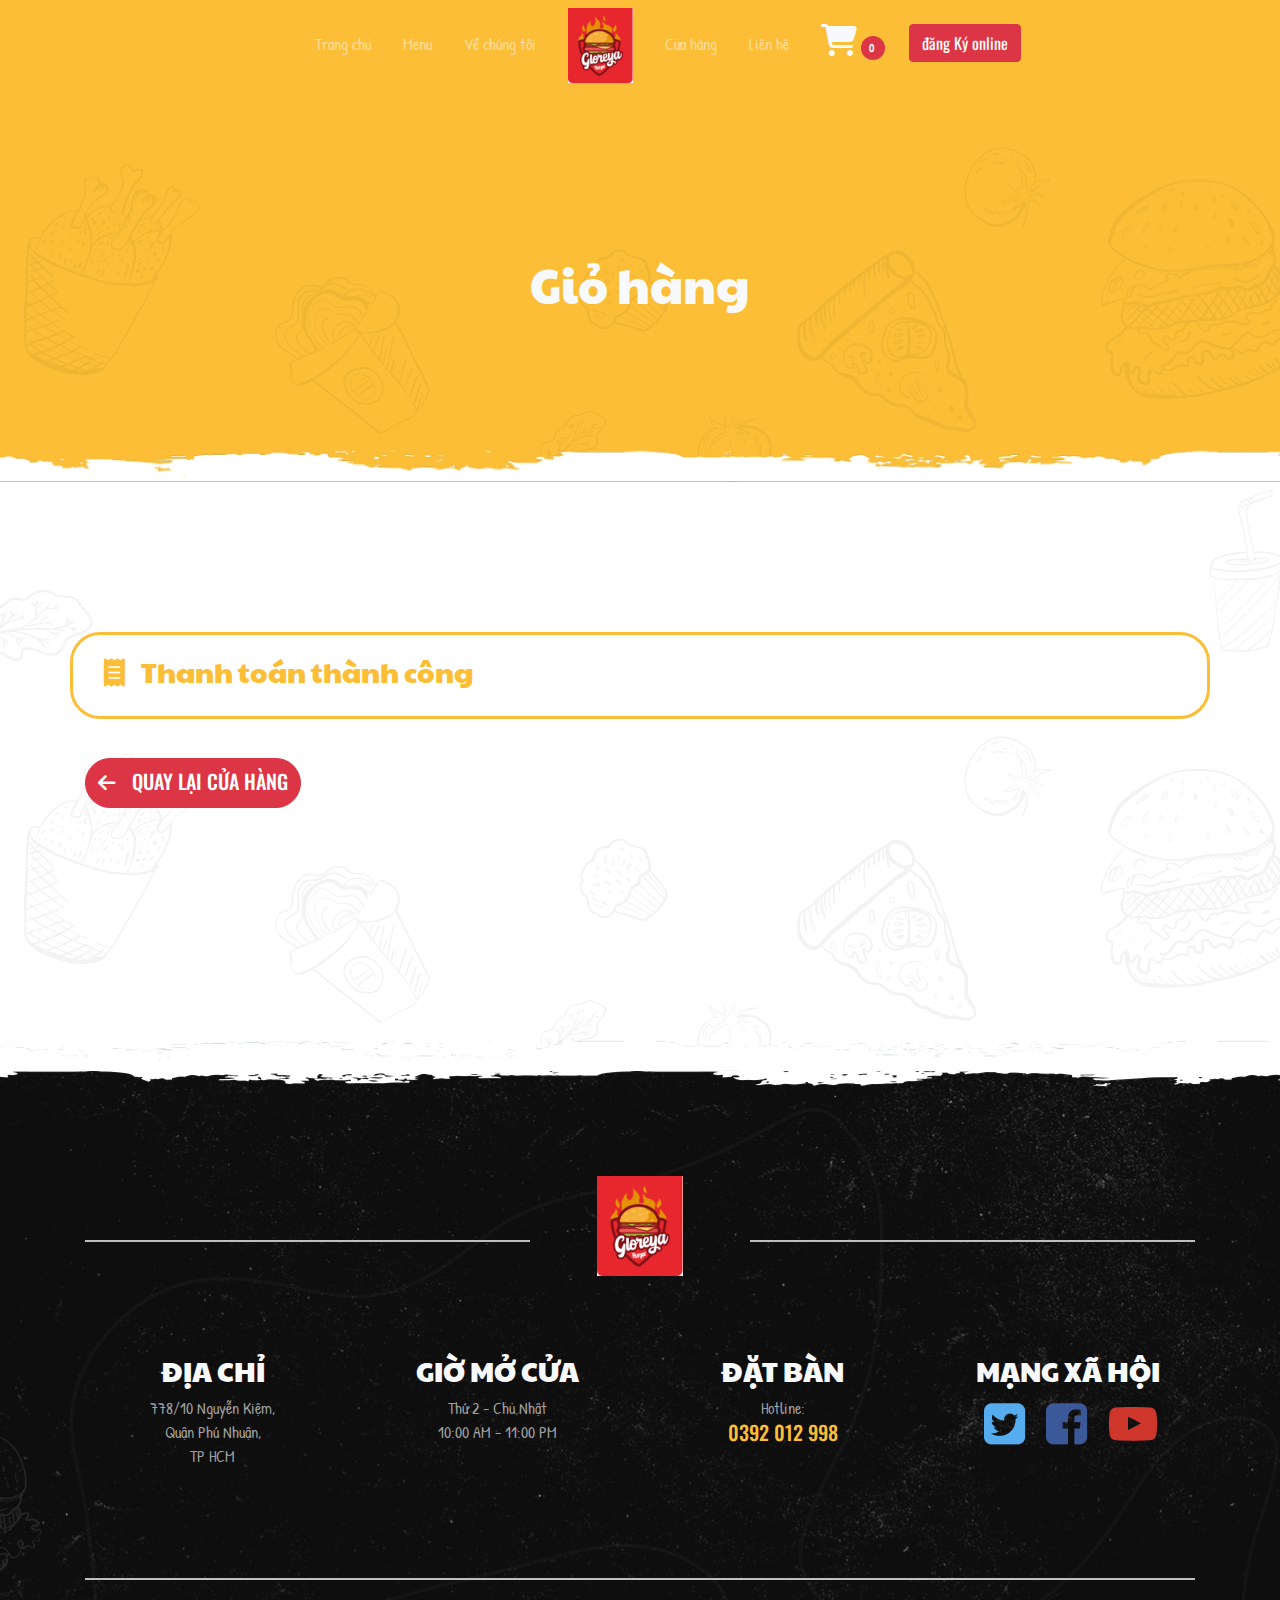
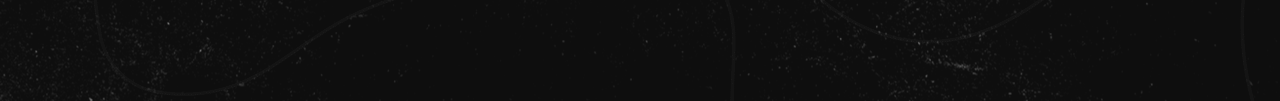
<file: dathanhtoan.html>
<!doctype html>
<html>
<head>
<meta charset="utf-8">
<meta http-equiv="X-UA-Compatible" content="IE=edge">
<meta name="viewport" content="width=device-width, initial-scale=1.0">
<title>Loyeya Burgur</title>
<link rel="icon" href="images/logo.jpg">	
  <link rel="stylesheet" href="https://cdnjs.cloudflare.com/ajax/libs/font-awesome/4.7.0/css/font-awesome.min.css" type="text/css">	
<link href="css/bootstrap-4.4.1.css" rel="stylesheet" type="text/css">
	<link rel="stylesheet" href="css/all.css">
<link rel="stylesheet" href="css/ham-style.css">	
</head>
<body>
	<nav class="navbar navbar-expand-md navbar-dark bg-primary" >
    <div class="container justify-content-center"> <button class="navbar-toggler navbar-toggler-right border-0" type="button" data-toggle="collapse" data-target="#navbar15">
        <span class="navbar-toggler-icon"></span>
      </button>
      <div class="collapse navbar-collapse text-center justify-content-center" id="navbar15">
        <ul class="navbar-nav ml-5">
		  <li class="nav-item mx-2"> <a class="nav-link pt-4" href="index.html">Trang chủ</a> </li>
          <li class="nav-item mx-2"> <a class="nav-link mt-3" href="menu.html">Menu</a> </li>
          <li class="nav-item mx-2"> <a class="nav-link mt-3" href="ve-chung-toi.html">Về chúng tôi</a> </li>
          <li class="nav-item mx-2"> <img src="images/logo.jpg" alt="#" class="nav-link navbar-brand mr-0 text-white" style="height: 80px; margin-top:0; padding-top: 0"></li>
          <li class="nav-item mx-2"> <a class="nav-link mt-3" href="cuahang.html">Cửa hàng</a> </li>
          <li class="nav-item mx-2"> <a class="nav-link mt-3" href="liên hệ.html">Liên hệ</a> </li>
			<li class="nav-item mx-2"><a href="giỏ hàng.html" class="nav-link pt-3">
				<i class="fa fa-shopping-cart text-light fa-2x"></i>
				<div class="badge badge-danger text-light">0&nbsp;</div>
				</a></li>
        <div class="nav-item mx-2"><a class="mt-3 btn btn-danger btn-bill" href="cuahang.html">đăng Ký online </a></div>
		  </ul>
		  
      </div>
    </div>
  </nav>
	
			<section id="vechungtoi" class="bg-primary py-6">
	<div class="text-center">
	<h1 class="text-light display-5">Giỏ hàng</h1>
	</div>
</section>
	
	
	<section id="gohang" >
		<div class="container">
			<div class="row">
			<div class="col-md-12 vien"><h3 class="text-primary ml-3"><i class="fas fa-receipt mr-3"></i>Thanh toán thành công </h3></div>
				<div class="col-md-12 mt-4"><a class="btn btn-danger-1 btn-bill mb-5" href="cuahang.html"><h5 class="mt-1"><i class="fas fa-arrow-left mr-3"></i>QUAY LẠI CỬA HÀNG</h5></a></div>
			</div>
		</div>
	
	</section>
	
	
<footer id="footer">
		<div class="container mb-5">
			<div class="row">
				<div class="col-md-5 text-center mt-5">
				<hr color="#FFFFFF">
				</div>
				<div class="col-md-2 text-center">
				<img src="images/logo.jpg" alt="logoft">
				</div>
				<div class="col-md-5 text-center mt-5">
				<hr color="#FFFFFF">
				</div>
			</div>
		</div>
	<div class="container ">
		<div class="row">
			
				<div class="col-12 col-md-3">
				<h3 class="text-light text-center">ĐỊA CHỈ</h3>
					<p align="center">778/10 Nguyễn Kiệm,<br> Quận Phú Nhuận,<br> TP HCM</p>
				</div>
			
				<div class="col-12 col-md-3">
				<h3 class="text-light text-center">GIỜ MỞ CỬA</h3>
					<p align="center">Thứ 2 - Chủ Nhật<br> 10:00 AM - 11:00 PM</p>
				</div>
			
			<div class="col-12 col-md-3">
				<h3 class="text-light text-center">ĐẶT BÀN</h3>
					<p class="mb-0" align="center">Hotline:</p>
				<h5 class="text-primary mt-0 text-center">0392 012 998</h5>
				</div>
			
			<div class="col-12 col-md-3">
				<h3 class="text-light text-center">MẠNG XÃ HỘI</h3>
				<div class="mr-3 text-center"> 
					<img src="images/x.png" alt="x" class="ml-4">
					<img src="images/facebook.png" alt="fb" class="ml-2">
					<img src="images/ytb.png" alt="ytb" class="ml-2">
				</div>
				</div>
			
			<div class="col-12 mt-5">
			<hr color=" #FFFFFF"></div>
		</div>
	</div>
	</footer>
	
	
	
<script src="js/jquery-3.4.1.min.js"></script>
<script src="js/popper.min.js"></script>
<script src="js/bootstrap-4.4.1.js"></script>
</body>
</html>
</file>
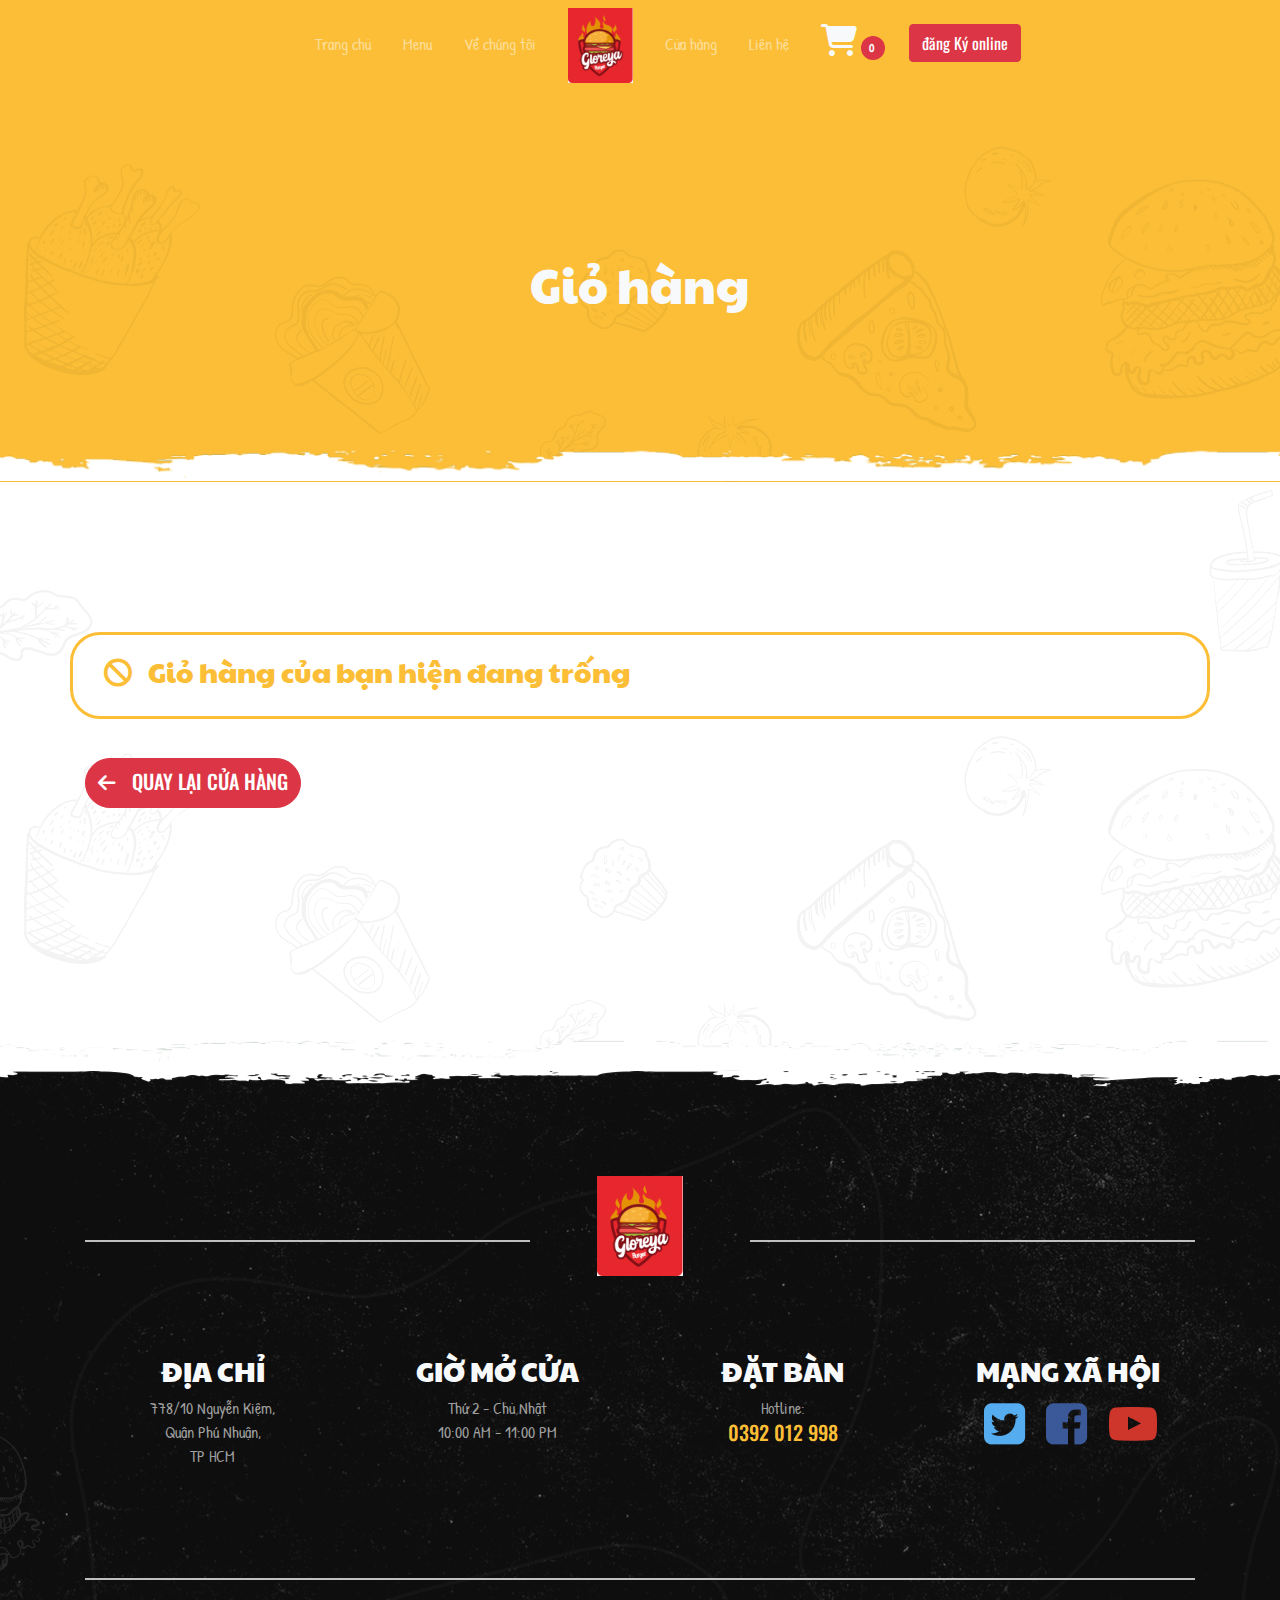
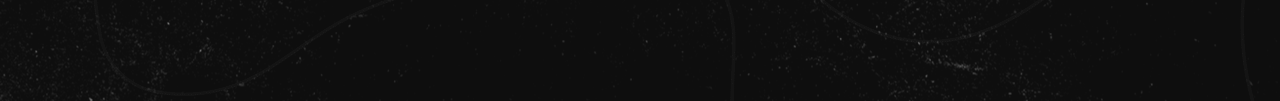
<file: giỏ hàng.html>
<!doctype html>
<html>
<head>
<meta charset="utf-8">
<meta http-equiv="X-UA-Compatible" content="IE=edge">
<meta name="viewport" content="width=device-width, initial-scale=1.0">
<title>Loyeya Burgur</title>
<link rel="icon" href="images/logo.jpg">	
  <link rel="stylesheet" href="https://cdnjs.cloudflare.com/ajax/libs/font-awesome/4.7.0/css/font-awesome.min.css" type="text/css">	
<link href="css/bootstrap-4.4.1.css" rel="stylesheet" type="text/css">
	<link rel="stylesheet" href="css/all.css">
<link rel="stylesheet" href="css/ham-style.css">	
</head>
<body>
	<nav class="navbar navbar-expand-md navbar-dark bg-primary" >
    <div class="container justify-content-center"> <button class="navbar-toggler navbar-toggler-right border-0" type="button" data-toggle="collapse" data-target="#navbar15">
        <span class="navbar-toggler-icon"></span>
      </button>
      <div class="collapse navbar-collapse text-center justify-content-center" id="navbar15">
        <ul class="navbar-nav ml-5">
		  <li class="nav-item mx-2"> <a class="nav-link pt-4" href="index.html">Trang chủ</a> </li>
          <li class="nav-item mx-2"> <a class="nav-link mt-3" href="menu.html">Menu</a> </li>
          <li class="nav-item mx-2"> <a class="nav-link mt-3" href="ve-chung-toi.html">Về chúng tôi</a> </li>
          <li class="nav-item mx-2"> <img src="images/logo.jpg" alt="#" class="nav-link navbar-brand mr-0 text-white" style="height: 80px; margin-top:0; padding-top: 0"></li>
          <li class="nav-item mx-2"> <a class="nav-link mt-3" href="cuahang.html">Cửa hàng</a> </li>
          <li class="nav-item mx-2"> <a class="nav-link mt-3" href="liên hệ.html">Liên hệ</a> </li>
			<li class="nav-item mx-2"><a href="giỏ hàng.html" class="nav-link pt-3">
				<i class="fa fa-shopping-cart text-light fa-2x"></i>
				<div class="badge badge-danger text-light">0&nbsp;</div>
				</a></li>
        <div class="nav-item mx-2"><a class="mt-3 btn btn-danger btn-bill" href="cuahang.html">đăng Ký online </a></div>
		  </ul>
		  
      </div>
    </div>
  </nav>
	
			<section id="vechungtoi" class="bg-primary py-6">
	<div class="text-center">
	<h1 class="text-light display-5">Giỏ hàng</h1>
	</div>
</section>
	
	
	<section id="gohang" >
		<div class="container">
			<div class="row">
				<div class="col-md-12 vien"><h3 class="text-primary ml-3"><i class="fas fa-ban mr-3"></i>Giỏ hàng của bạn hiện đang trống</h3></div>
				<div class="col-md-12 mt-4"><a class="btn btn-danger-1 btn-bill mb-5" href="#"><h5 class="mt-1"><i class="fas fa-arrow-left mr-3"></i>QUAY LẠI CỬA HÀNG</h5></a></div>
			</div>
		</div>
	
	</section>
	
	
<footer id="footer">
		<div class="container mb-5">
			<div class="row">
				<div class="col-md-5 text-center mt-5">
				<hr color="#FFFFFF">
				</div>
				<div class="col-md-2 text-center">
				<img src="images/logo.jpg" alt="logoft">
				</div>
				<div class="col-md-5 text-center mt-5">
				<hr color="#FFFFFF">
				</div>
			</div>
		</div>
	<div class="container ">
		<div class="row">
			
				<div class="col-12 col-md-3">
				<h3 class="text-light text-center">ĐỊA CHỈ</h3>
					<p align="center">778/10 Nguyễn Kiệm,<br> Quận Phú Nhuận,<br> TP HCM</p>
				</div>
			
				<div class="col-12 col-md-3">
				<h3 class="text-light text-center">GIỜ MỞ CỬA</h3>
					<p align="center">Thứ 2 - Chủ Nhật<br> 10:00 AM - 11:00 PM</p>
				</div>
			
			<div class="col-12 col-md-3">
				<h3 class="text-light text-center">ĐẶT BÀN</h3>
					<p class="mb-0" align="center">Hotline:</p>
				<h5 class="text-primary mt-0 text-center">0392 012 998</h5>
				</div>
			
			<div class="col-12 col-md-3">
				<h3 class="text-light text-center">MẠNG XÃ HỘI</h3>
				<div class="mr-3 text-center"> 
					<img src="images/x.png" alt="x" class="ml-4">
					<img src="images/facebook.png" alt="fb" class="ml-2">
					<img src="images/ytb.png" alt="ytb" class="ml-2">
				</div>
				</div>
			
			<div class="col-12 mt-5">
			<hr color=" #FFFFFF"></div>
		</div>
	</div>
	</footer>
	
	
	
<script src="js/jquery-3.4.1.min.js"></script>
<script src="js/popper.min.js"></script>
<script src="js/bootstrap-4.4.1.js"></script>
</body>
</html>
</file>
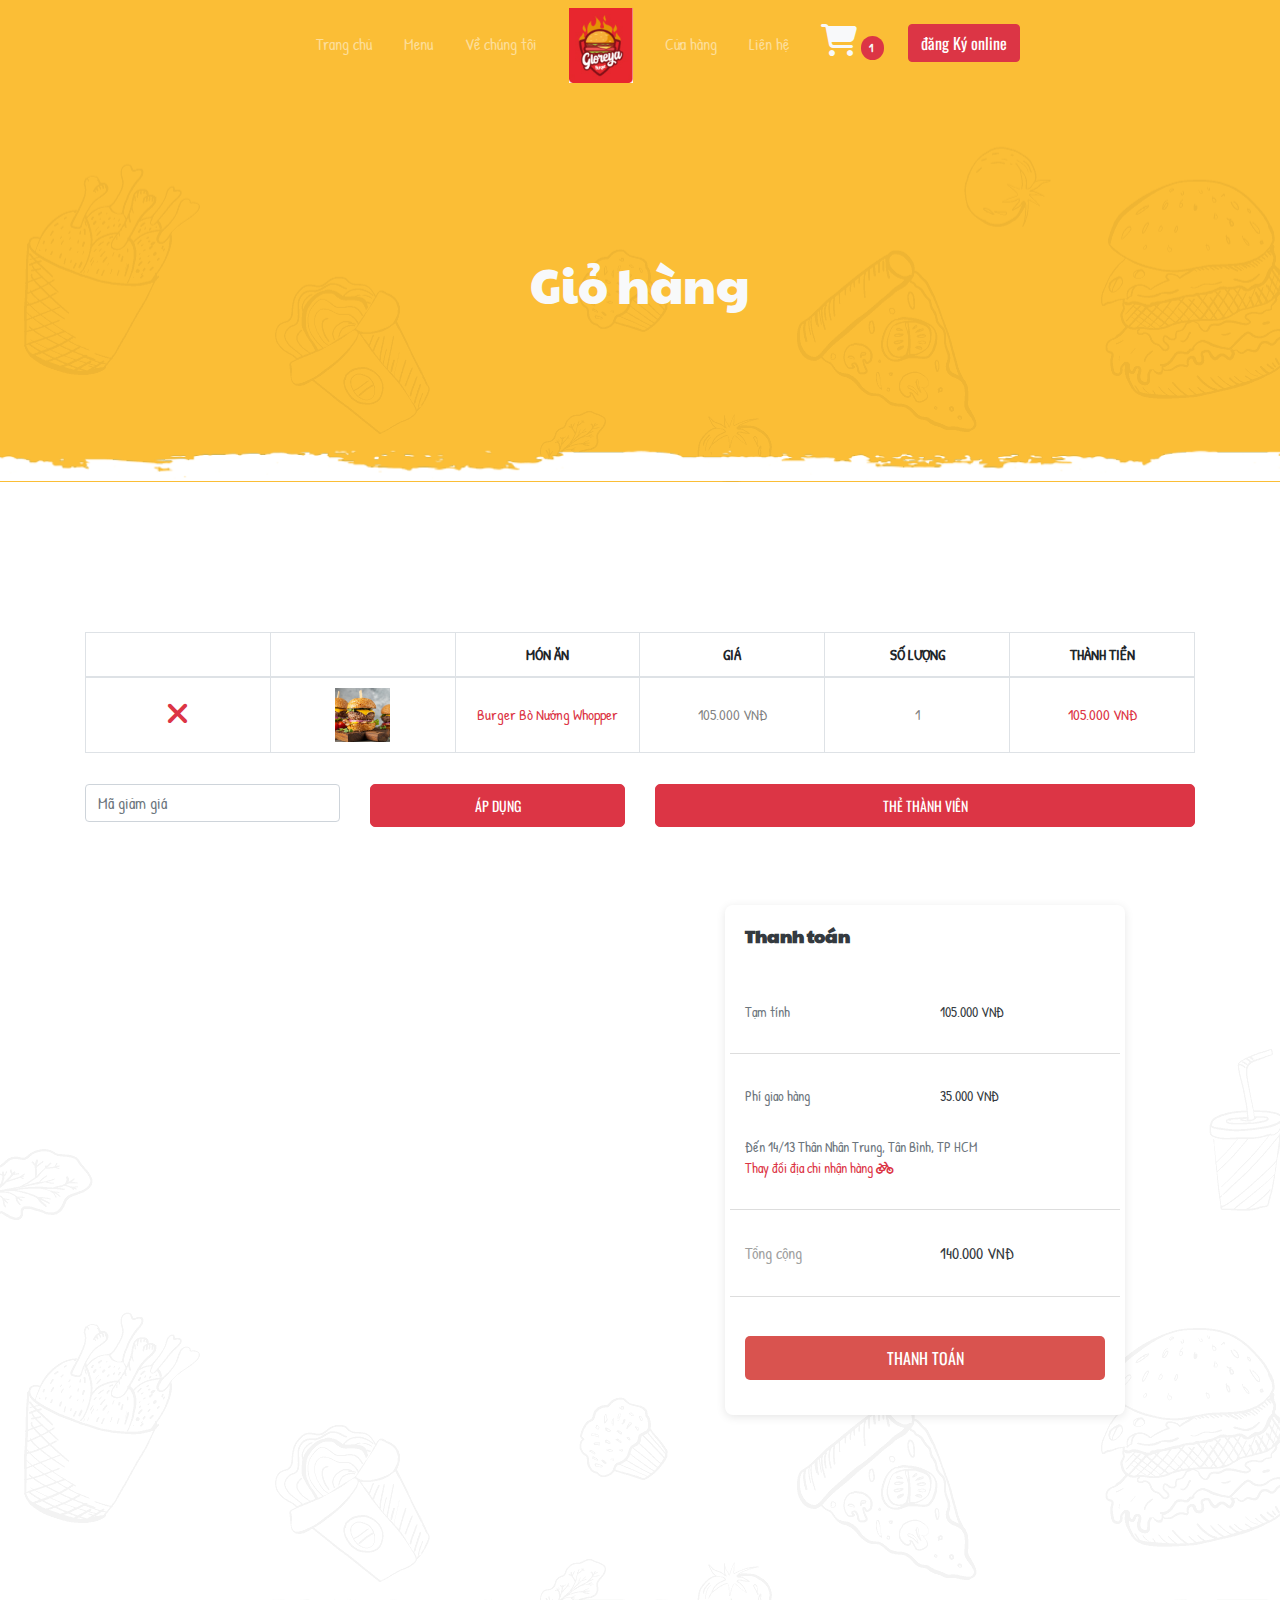
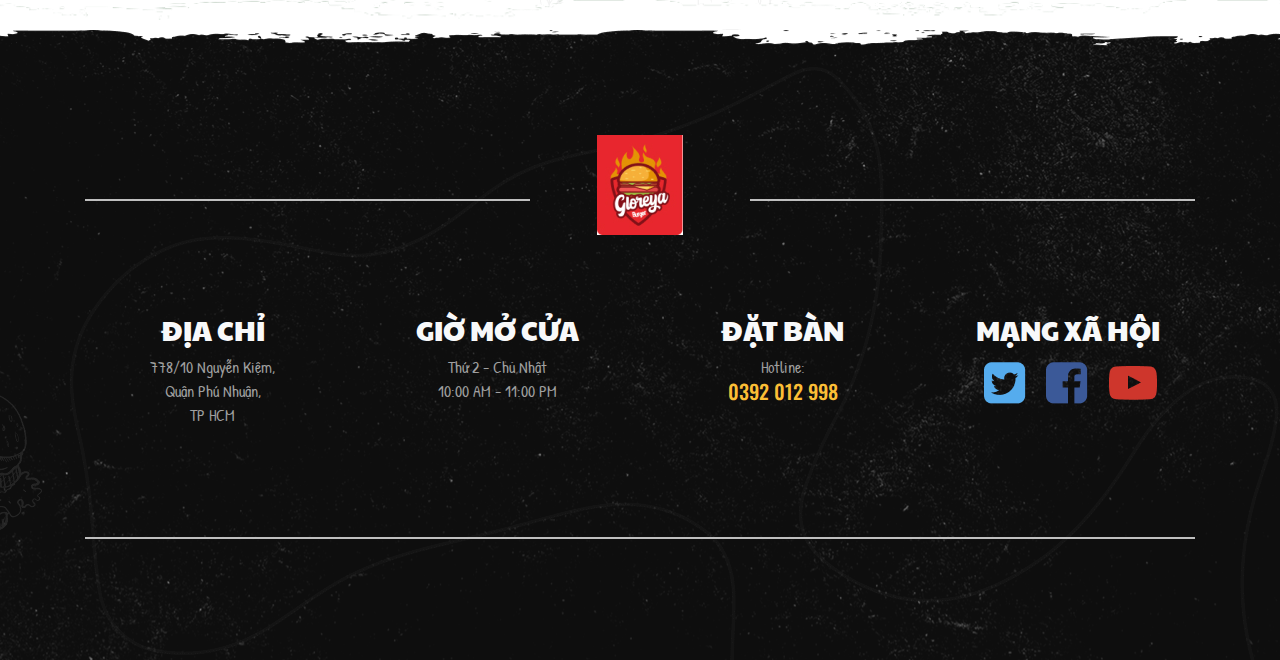
<file: giỏ hàng1.html>
<!doctype html>
<html>
<head>
<meta charset="utf-8">
<meta http-equiv="X-UA-Compatible" content="IE=edge">
<meta name="viewport" content="width=device-width, initial-scale=1.0">
<title>Loyeya Burgur</title>
<link rel="icon" href="images/logo.jpg">	
  <link rel="stylesheet" href="https://cdnjs.cloudflare.com/ajax/libs/font-awesome/4.7.0/css/font-awesome.min.css" type="text/css">	
<link href="css/bootstrap-4.4.1.css" rel="stylesheet" type="text/css">
	<link rel="stylesheet" href="css/all.css">
<link rel="stylesheet" href="css/ham-style.css">	
</head>
<body>
	<nav class="navbar navbar-expand-md navbar-dark bg-primary" >
    <div class="container justify-content-center"> <button class="navbar-toggler navbar-toggler-right border-0" type="button" data-toggle="collapse" data-target="#navbar15">
        <span class="navbar-toggler-icon"></span>
      </button>
      <div class="collapse navbar-collapse text-center justify-content-center" id="navbar15">
        <ul class="navbar-nav ml-5">
		  <li class="nav-item mx-2"> <a class="nav-link pt-4" href="index.html">Trang chủ</a> </li>
          <li class="nav-item mx-2"> <a class="nav-link mt-3" href="menu.html">Menu</a> </li>
          <li class="nav-item mx-2"> <a class="nav-link mt-3" href="ve-chung-toi.html">Về chúng tôi</a> </li>
          <li class="nav-item mx-2"> <img src="images/logo.jpg" alt="#" class="nav-link navbar-brand mr-0 text-white" style="height: 80px; margin-top:0; padding-top: 0"></li>
          <li class="nav-item mx-2"> <a class="nav-link mt-3" href="cuahang.html">Cửa hàng</a> </li>
          <li class="nav-item mx-2"> <a class="nav-link mt-3" href="liên hệ.html">Liên hệ</a> </li>
			<li class="nav-item mx-2"><a href="giỏ hàng1.html" class="nav-link pt-3">
				<i class="fa fa-shopping-cart text-light fa-2x"></i>
				<div class="badge badge-danger text-light">1&nbsp;</div>
				</a></li>
        <div class="nav-item mx-2"><a class="mt-3 btn btn-danger btn-bill" href="cuahang.html">đăng Ký online </a></div>
		  </ul>
		  
      </div>
    </div>
  </nav>
	
			<section id="vechungtoi1" class="bg-primary py-6">
	<div class="text-center">
	<h1 class="text-light display-5">Giỏ hàng</h1>
	</div>
</section>
	
	
	<section id="gohang" >
		
	<div class="container">
  <div class="table-responsive">
    <table class="table table-bordered">
      <thead>
        <tr>
          <th></th>
          <th></th>
          <th>MÓN ĂN</th>
          <th>GIÁ</th>
          <th>SỐ LƯỢNG</th>
          <th>THÀNH TIỀN</th>
        </tr>
      </thead>
      <tbody>
        <tr>
          <td><i class="fas fa-times text-danger fa-2x"></i></td>
          <td>
            <img
              class="img-fluid"
              src="images/gallery_image1-min-1 5.png"
              alt="Burger Bò Nướng Whopper"
            />
          </td>
          <td class="text-danger">Burger Bò Nướng Whopper</td>
          <td class="text-black-50">105.000 VNĐ</td>
          <td class="text-black-50">1</td>
          <td class="text-danger">105.000 VNĐ</td>
        </tr>
      </tbody>
    </table>
    <div class="row mt-3">
      <div class="col-12 col-md-3">
        <input
          type="text"
          class="form-control"
          placeholder="Mã giảm giá"
        />
      </div>
      <div class="col-12 col-md-3 mt-2 mt-md-0">
        <button class="btn btn-danger btn-block">ÁP DỤNG</button>
      </div>
      <div class="col-12 col-md-6 mt-2 mt-md-0">
        <button class="btn btn-danger btn-block">THẺ THÀNH VIÊN</button>
      </div>
    </div>
  </div>
</div>
		
		
    <div class="container mt-5">
      <div class="row">
      </div>
      <div class="row">
        <div class="p-0 order-2 order-md-1 col-lg-6"> </div>
        <div class="px-4 order-1 order-md-2 col-lg-6">
          <div class="payment-box container">
  <h3 class="text-dark mb-4">Thanh toán</h3>
  <div class="row border-bottom py-3">
    <div class="col-6">
      <p class="mb-0 text-muted">Tạm tính</p>
    </div>
    <div class="col-6 text-end">
      <p class="mb-0 text-dark">105.000 VNĐ</p>
    </div>
  </div>
  <div class="row border-bottom py-3">
    <div class="col-6">
      <p class="mb-0 text-muted">Phí giao hàng</p>
    </div>
    <div class="col-6 text-end">
      <p class="mb-0 text-dark">35.000 VNĐ</p>
    </div>
    <div class="col-12">
      <p class="mb-0 text-muted small">Đến 14/13 Thân Nhân Trung, Tân Bình, TP HCM</p>
      <p class="mb-0 text-danger small">
        Thay đổi địa chỉ nhận hàng <i class="fas fa-bicycle"></i>
      </p>
    </div>
  </div>
  <div class="row border-bottom py-3">
    <div class="col-6">
      <p class="mb-0 fw-bold">Tổng cộng</p>
    </div>
    <div class="col-6 text-end">
      <p class="mb-0 text-dark fw-bold">140.000 VNĐ</p>
    </div>
  </div>
  <div class="row mt-4">
    <div class="col-12 text-center">
     <a href="dathanhtoan.html"> <button class="btn btn-danger w-100">THANH TOÁN</button></a>
    </div>
  </div>
</div>
        </div>
      </div>
    </div>
  
	</section>
	  
		  

		
		
		
	



	
<footer id="footer">
		<div class="container mb-5">
			<div class="row">
				<div class="col-md-5 text-center mt-5">
				<hr color="#FFFFFF">
				</div>
				<div class="col-md-2 text-center">
				<img src="images/logo.jpg" alt="logoft">
				</div>
				<div class="col-md-5 text-center mt-5">
				<hr color="#FFFFFF">
				</div>
			</div>
		</div>
	<div class="container ">
		<div class="row">
			
				<div class="col-12 col-md-3">
				<h3 class="text-light text-center">ĐỊA CHỈ</h3>
					<p align="center">778/10 Nguyễn Kiệm,<br> Quận Phú Nhuận,<br> TP HCM</p>
				</div>
			
				<div class="col-12 col-md-3">
				<h3 class="text-light text-center">GIỜ MỞ CỬA</h3>
					<p align="center">Thứ 2 - Chủ Nhật<br> 10:00 AM - 11:00 PM</p>
				</div>
			
			<div class="col-12 col-md-3">
				<h3 class="text-light text-center">ĐẶT BÀN</h3>
					<p class="mb-0" align="center">Hotline:</p>
				<h5 class="text-primary mt-0 text-center">0392 012 998</h5>
				</div>
			
			<div class="col-12 col-md-3">
				<h3 class="text-light text-center">MẠNG XÃ HỘI</h3>
				<div class="mr-3 text-center"> 
					<img src="images/x.png" alt="x" class="ml-4">
					<img src="images/facebook.png" alt="fb" class="ml-2">
					<img src="images/ytb.png" alt="ytb" class="ml-2">
				</div>
				</div>
			
			<div class="col-12 mt-5">
			<hr color=" #FFFFFF"></div>
		</div>
	</div>
	</footer>
	
	
	
<script src="js/jquery-3.4.1.min.js"></script>
<script src="js/popper.min.js"></script>
<script src="js/bootstrap-4.4.1.js"></script>
</body>
</html>
</file>
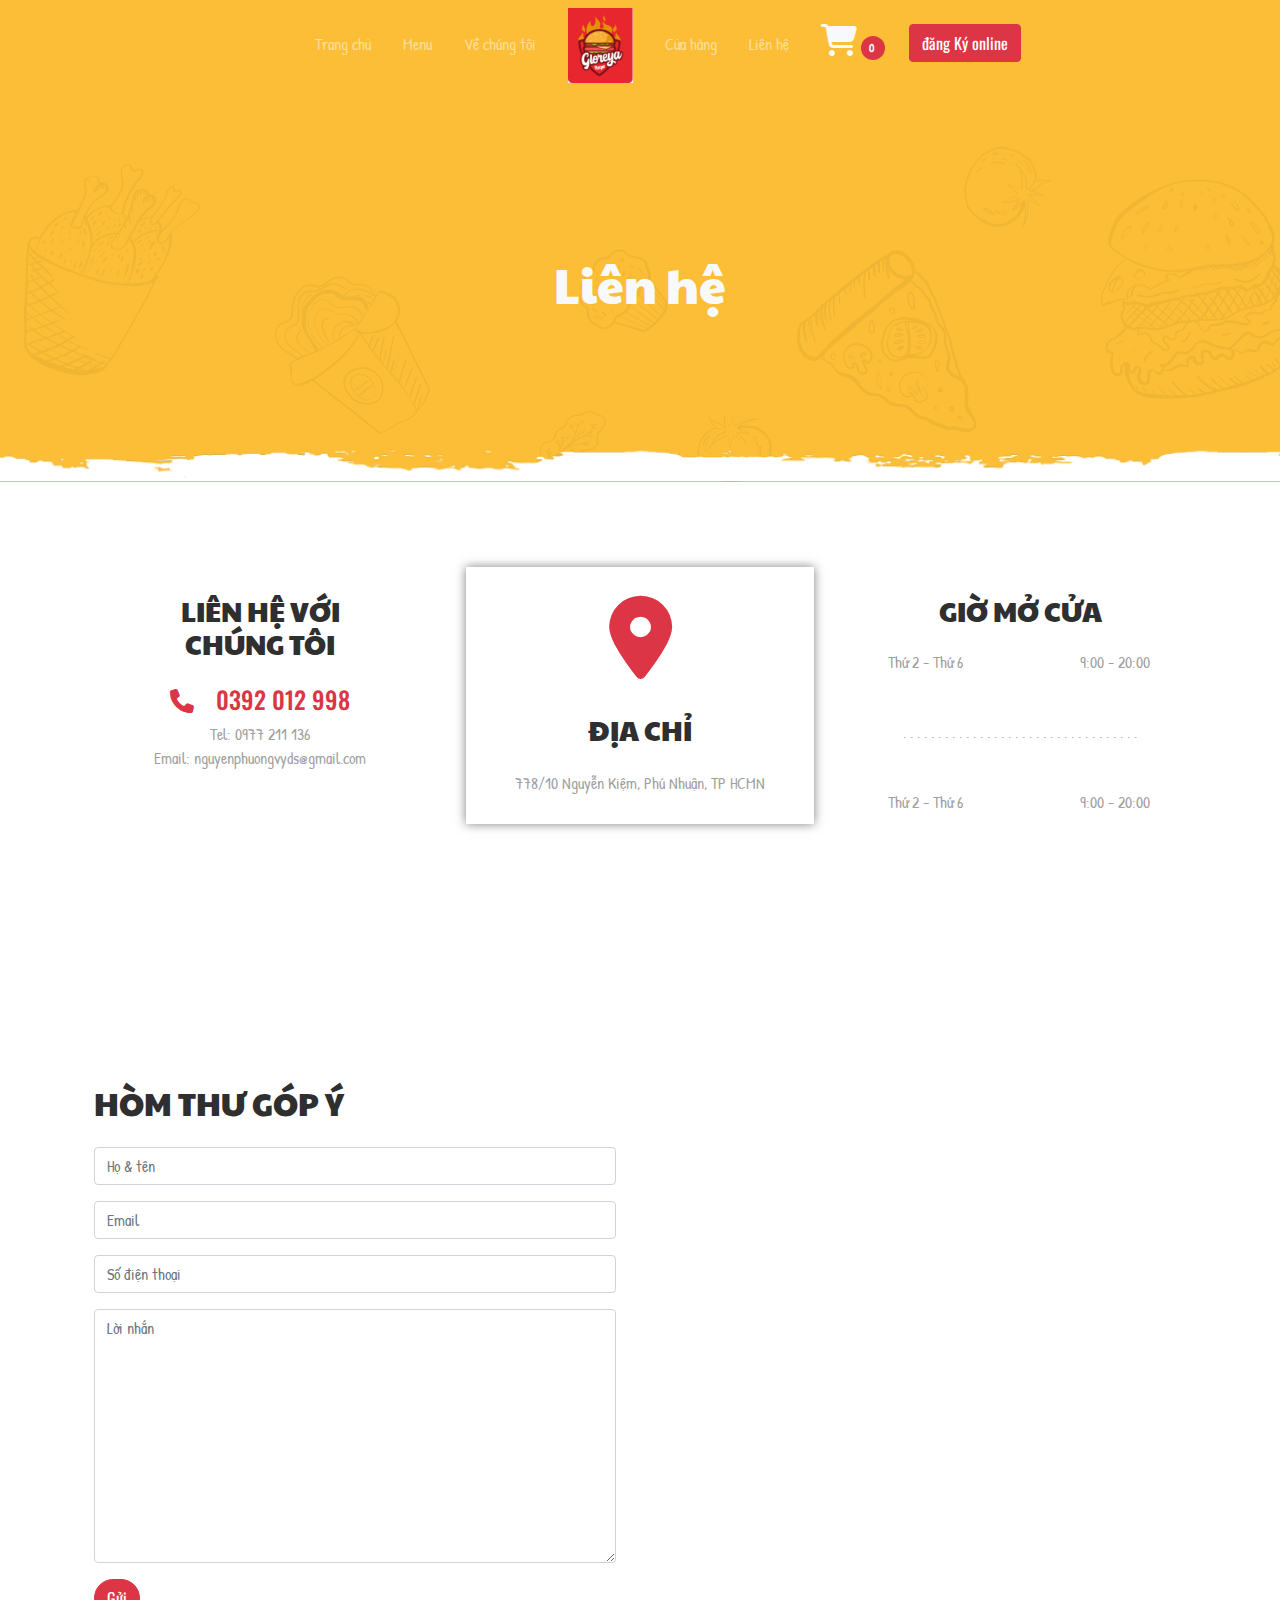
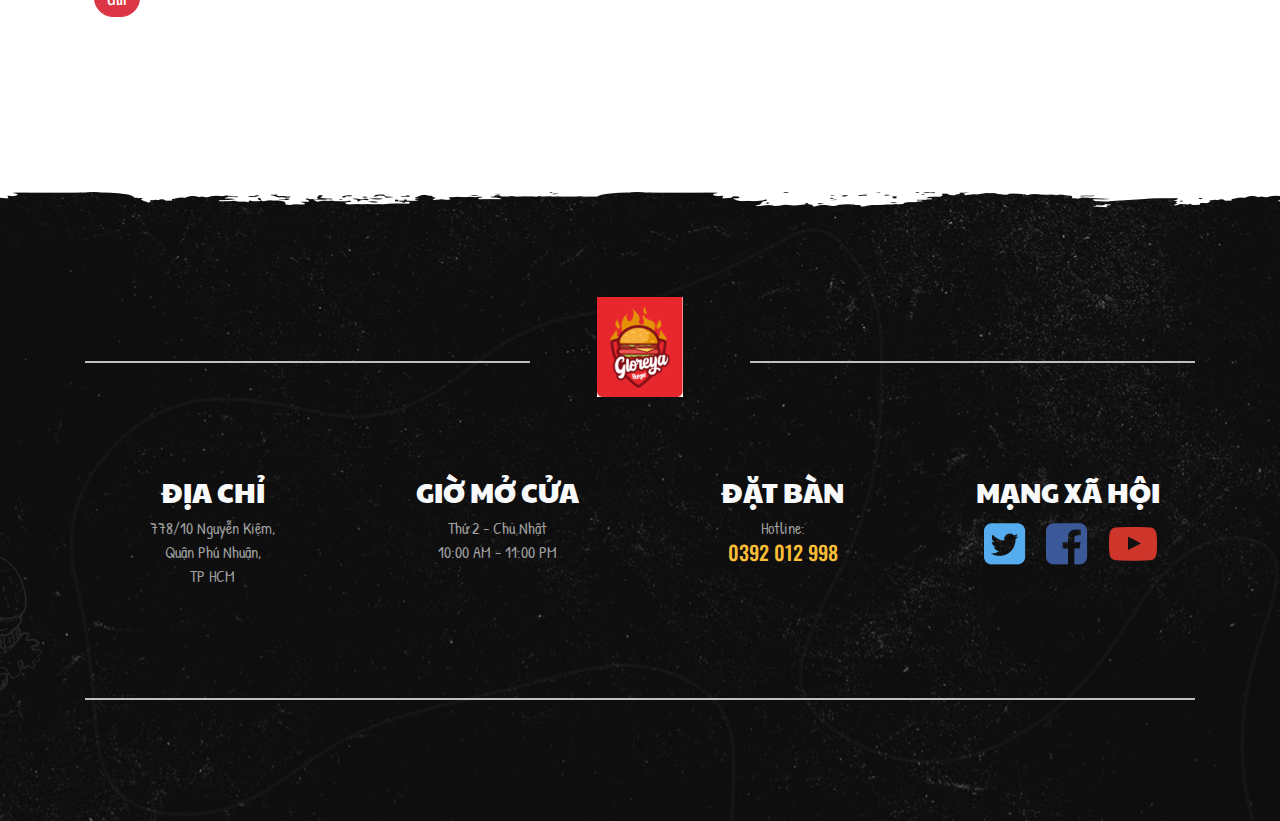
<file: liên hệ.html>
<!doctype html>
<html>
<head>
<meta charset="utf-8">
<meta http-equiv="X-UA-Compatible" content="IE=edge">
<meta name="viewport" content="width=device-width, initial-scale=1.0">
<title>Loyeya Burgur</title>
<link rel="icon" href="images/logo.jpg">	
  <link rel="stylesheet" href="https://cdnjs.cloudflare.com/ajax/libs/font-awesome/4.7.0/css/font-awesome.min.css" type="text/css">	
<link href="css/bootstrap-4.4.1.css" rel="stylesheet" type="text/css">
	<link rel="stylesheet" href="css/all.css">
<link rel="stylesheet" href="css/ham-style.css">	
</head>
<body>
	<nav class="navbar navbar-expand-md navbar-dark bg-primary" >
    <div class="container justify-content-center"> <button class="navbar-toggler navbar-toggler-right border-0" type="button" data-toggle="collapse" data-target="#navbar15">
        <span class="navbar-toggler-icon"></span>
      </button>
      <div class="collapse navbar-collapse text-center justify-content-center" id="navbar15">
        <ul class="navbar-nav ml-5">
		  <li class="nav-item mx-2"> <a class="nav-link pt-4" href="index.html">Trang chủ</a> </li>
          <li class="nav-item mx-2"> <a class="nav-link mt-3" href="menu.html">Menu</a> </li>
          <li class="nav-item mx-2"> <a class="nav-link mt-3" href="ve-chung-toi.html">Về chúng tôi</a> </li>
          <li class="nav-item mx-2"> <img src="images/logo.jpg" alt="#" class="nav-link navbar-brand mr-0 text-white" style="height: 80px; margin-top:0; padding-top: 0"></li>
          <li class="nav-item mx-2"> <a class="nav-link mt-3" href="cuahang.html">Cửa hàng</a> </li>
          <li class="nav-item mx-2"> <a class="nav-link mt-3" href="liên hệ.html">Liên hệ</a> </li>
			<li class="nav-item mx-2"><a href="giỏ hàng.html" class="nav-link pt-3">
				<i class="fa fa-shopping-cart text-light fa-2x"></i>
				<div class="badge badge-danger text-light">0&nbsp;</div>
				</a></li>
        <div class="nav-item mx-2"><a class="mt-3 btn btn-danger btn-bill" href="cuahang.html">đăng Ký online </a></div>
		  </ul>
		  
      </div>
    </div>
  </nav>
	
			<section id="vechungtoi" class="bg-primary py-6">
	<div class="text-center">
	<h1 class="text-light display-5">Liên hệ</h1>
	</div>
</section>
	
	<section id="gioithieu">
	<div class="py-5">
    <div class="container">
      <div class="row ">
        <div class="col-md-4 p-3 text-center"> <h3 class="mt-5">LIÊN HỆ VỚI <br>CHÚNG TÔI</h3>
		  
		  <h4 class="text-danger mt-4"><i class="fas fa-phone mr-3"></i> 0392 012 998</h4>
			<p>Tel: 0977 211 136 <br>Email: nguyenphuongvyds@gmail.com </p>
		  </div>
        <div class="col-md-4 p-3 text-center mx-auto align-content-center"> <div class="box-shadow-example"> 
			
			<h3 class="mb-4" align="center"><i class="fas fa-map-marker-alt fa-3x text-danger mt-4"></i> <br> <br>ĐỊA CHỈ</h3>
			<p class="mb-4 ">778/10 Nguyễn Kiệm, Phú Nhuận, TP HCMN</p>
			
			</div>  </div>
        <div class="col-md-4 p-3 text-center mt-5"> <h3>GIỜ MỞ CỬA</h3>
		  <div class="row">
			<div class="col-md-6">
			<p>Thứ 2 - Thứ 6</p>
			</div>
		  
			<div class="col-md-6">
			<p>9:00 - 20:00</p>
			</div>
			
			
				<div class="col-md-12 mb-0"><p>. . . . . . . . . . . . . . . . . . . . . . . . . . . . . . . . . .</p></div>
			
			
			<div class="col-md-6 mt-0">
			<p>Thứ 2 - Thứ 6</p>
			</div>
		  
			<div class="col-md-6 mt-0">
			<p>9:00 - 20:00</p>
			</div>
			</div>
			
		  </div>
      </div>
    </div>
  </div>
	</section>
	
	<section id="diachi">
	<div class="py-6 bg-white">
    <div class="container">
      <div class="row">
        
        <div class="px-4 order-1 order-md-2 col-lg-6" >
          <h2 class="mb-4">HÒM THƯ GÓP Ý</h2>
          <form>
            <div class="form-group"> <input type="text" class="form-control" id="form44" placeholder="Họ & tên"> </div>
			  <div class="form-group"> <input type="text" class="form-control" id="form45" placeholder="Email"> </div>
            <div class="form-group"> <input type="email" class="form-control" id="form46" placeholder="Số điện thoại"> </div>
            <div class="form-group"> <textarea class="form-control" id="form47" rows="10" placeholder="Lời nhắn"></textarea> </div> <button type="submit" class="btn btn-danger-1 btn-bill">Gửi</button>
          </form>
        </div>
        
        <div class="px-4 order-1 order-md-2 col-lg-6" >
          <div class="mt-5"><iframe src="https://www.google.com/maps/embed?pb=!1m18!1m12!1m3!1d3919.094666988719!2d106.63413767488288!3d10.804061189346372!2m3!1f0!2f0!3f0!3m2!1i1024!2i768!4f13.1!3m3!1m2!1s0x31752987a20d4471%3A0x108636426c82ae2f!2sArena%20Multimedia!5e0!3m2!1svi!2s!4v1735356833691!5m2!1svi!2s" width="600" height="450" style="border:0;" allowfullscreen="" loading="lazy" referrerpolicy="no-referrer-when-downgrade"></iframe></div>
        </div>
        
      </div>
    </div>
  </div>
	</section>
	
<footer id="footer">
		<div class="container mb-5">
			<div class="row">
				<div class="col-md-5 text-center mt-5">
				<hr color="#FFFFFF">
				</div>
				<div class="col-md-2 text-center">
				<img src="images/logo.jpg" alt="logoft">
				</div>
				<div class="col-md-5 text-center mt-5">
				<hr color="#FFFFFF">
				</div>
			</div>
		</div>
	<div class="container ">
		<div class="row">
			
				<div class="col-12 col-md-3">
				<h3 class="text-light text-center">ĐỊA CHỈ</h3>
					<p align="center">778/10 Nguyễn Kiệm,<br> Quận Phú Nhuận,<br> TP HCM</p>
				</div>
			
				<div class="col-12 col-md-3">
				<h3 class="text-light text-center">GIỜ MỞ CỬA</h3>
					<p align="center">Thứ 2 - Chủ Nhật<br> 10:00 AM - 11:00 PM</p>
				</div>
			
			<div class="col-12 col-md-3">
				<h3 class="text-light text-center">ĐẶT BÀN</h3>
					<p class="mb-0" align="center">Hotline:</p>
				<h5 class="text-primary mt-0 text-center">0392 012 998</h5>
				</div>
			
			<div class="col-12 col-md-3">
				<h3 class="text-light text-center">MẠNG XÃ HỘI</h3>
				<div class="mr-3 text-center"> 
					<img src="images/x.png" alt="x" class="ml-4">
					<img src="images/facebook.png" alt="fb" class="ml-2">
					<img src="images/ytb.png" alt="ytb" class="ml-2">
				</div>
				</div>
			
			<div class="col-12 mt-5">
			<hr color=" #FFFFFF"></div>
		</div>
	</div>
	</footer>
	
	
	
<script src="js/jquery-3.4.1.min.js"></script>
<script src="js/popper.min.js"></script>
<script src="js/bootstrap-4.4.1.js"></script>
</body>
</html>
</file>
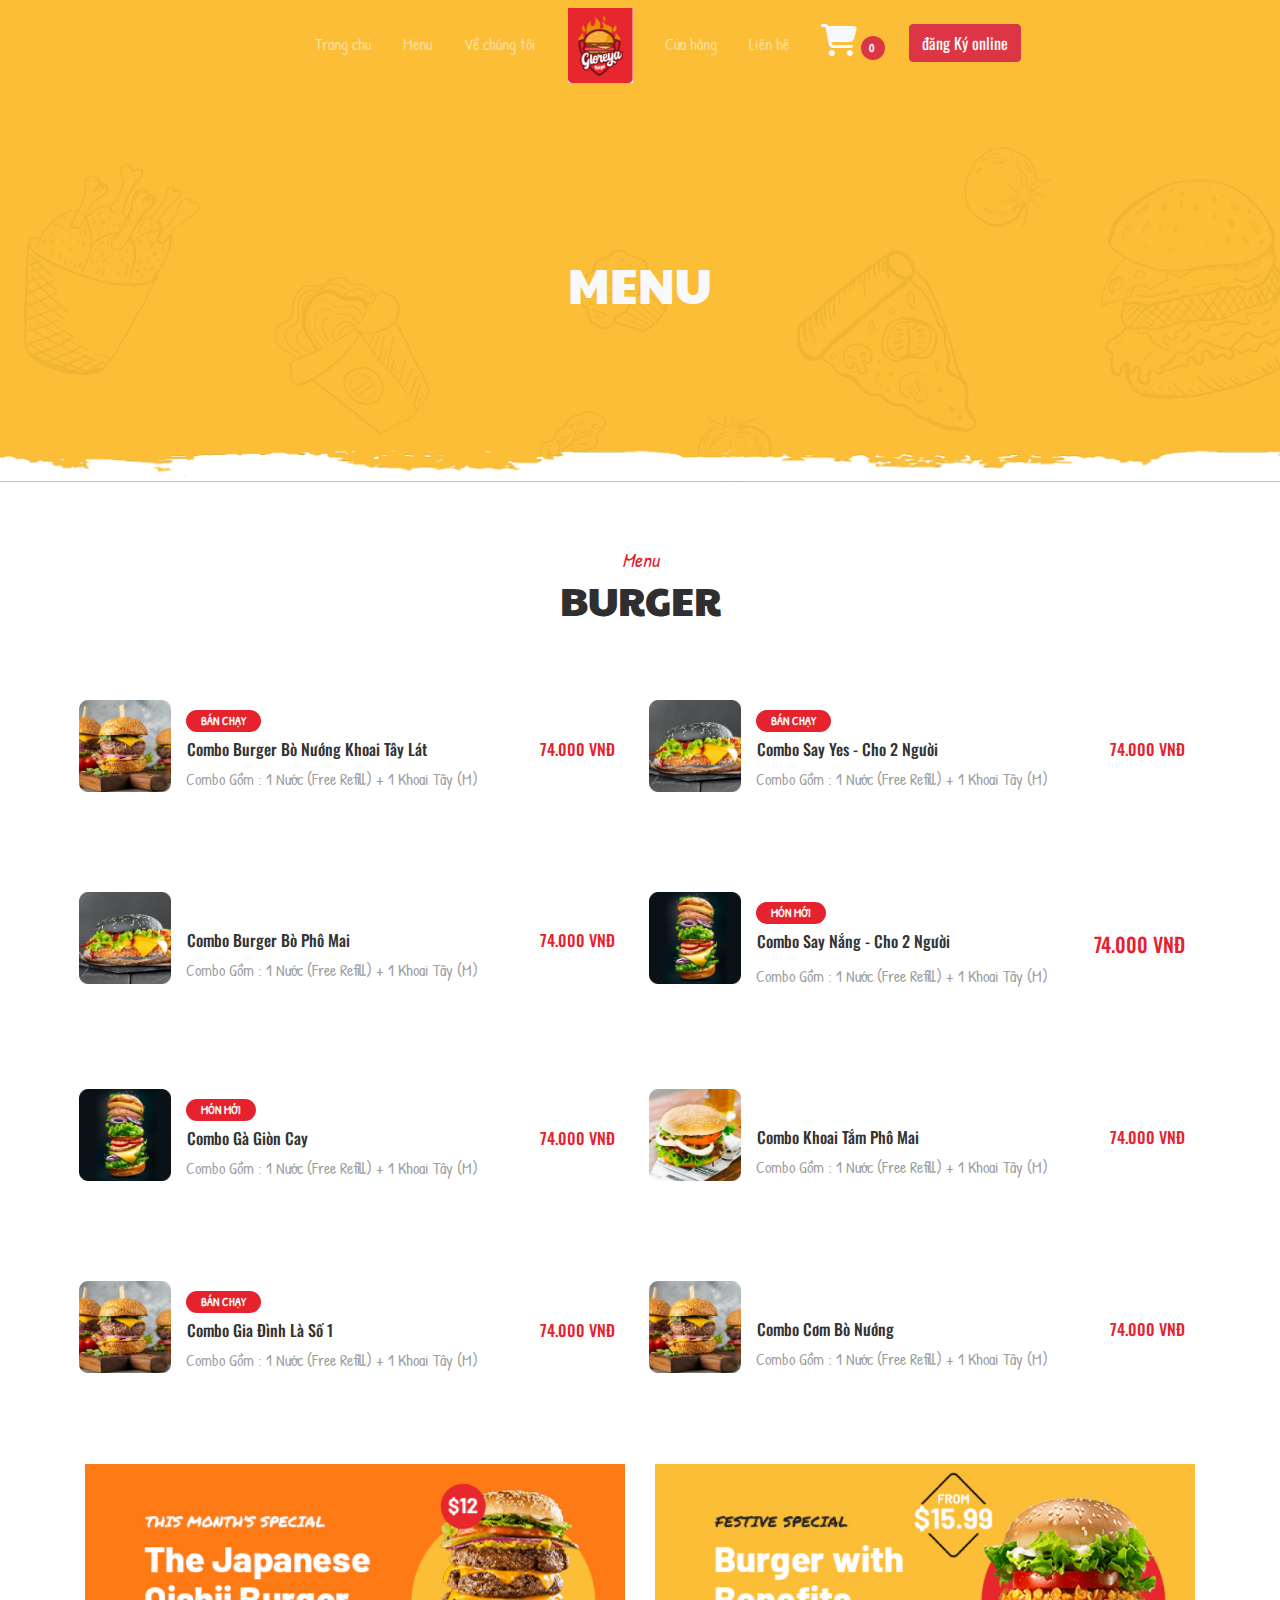
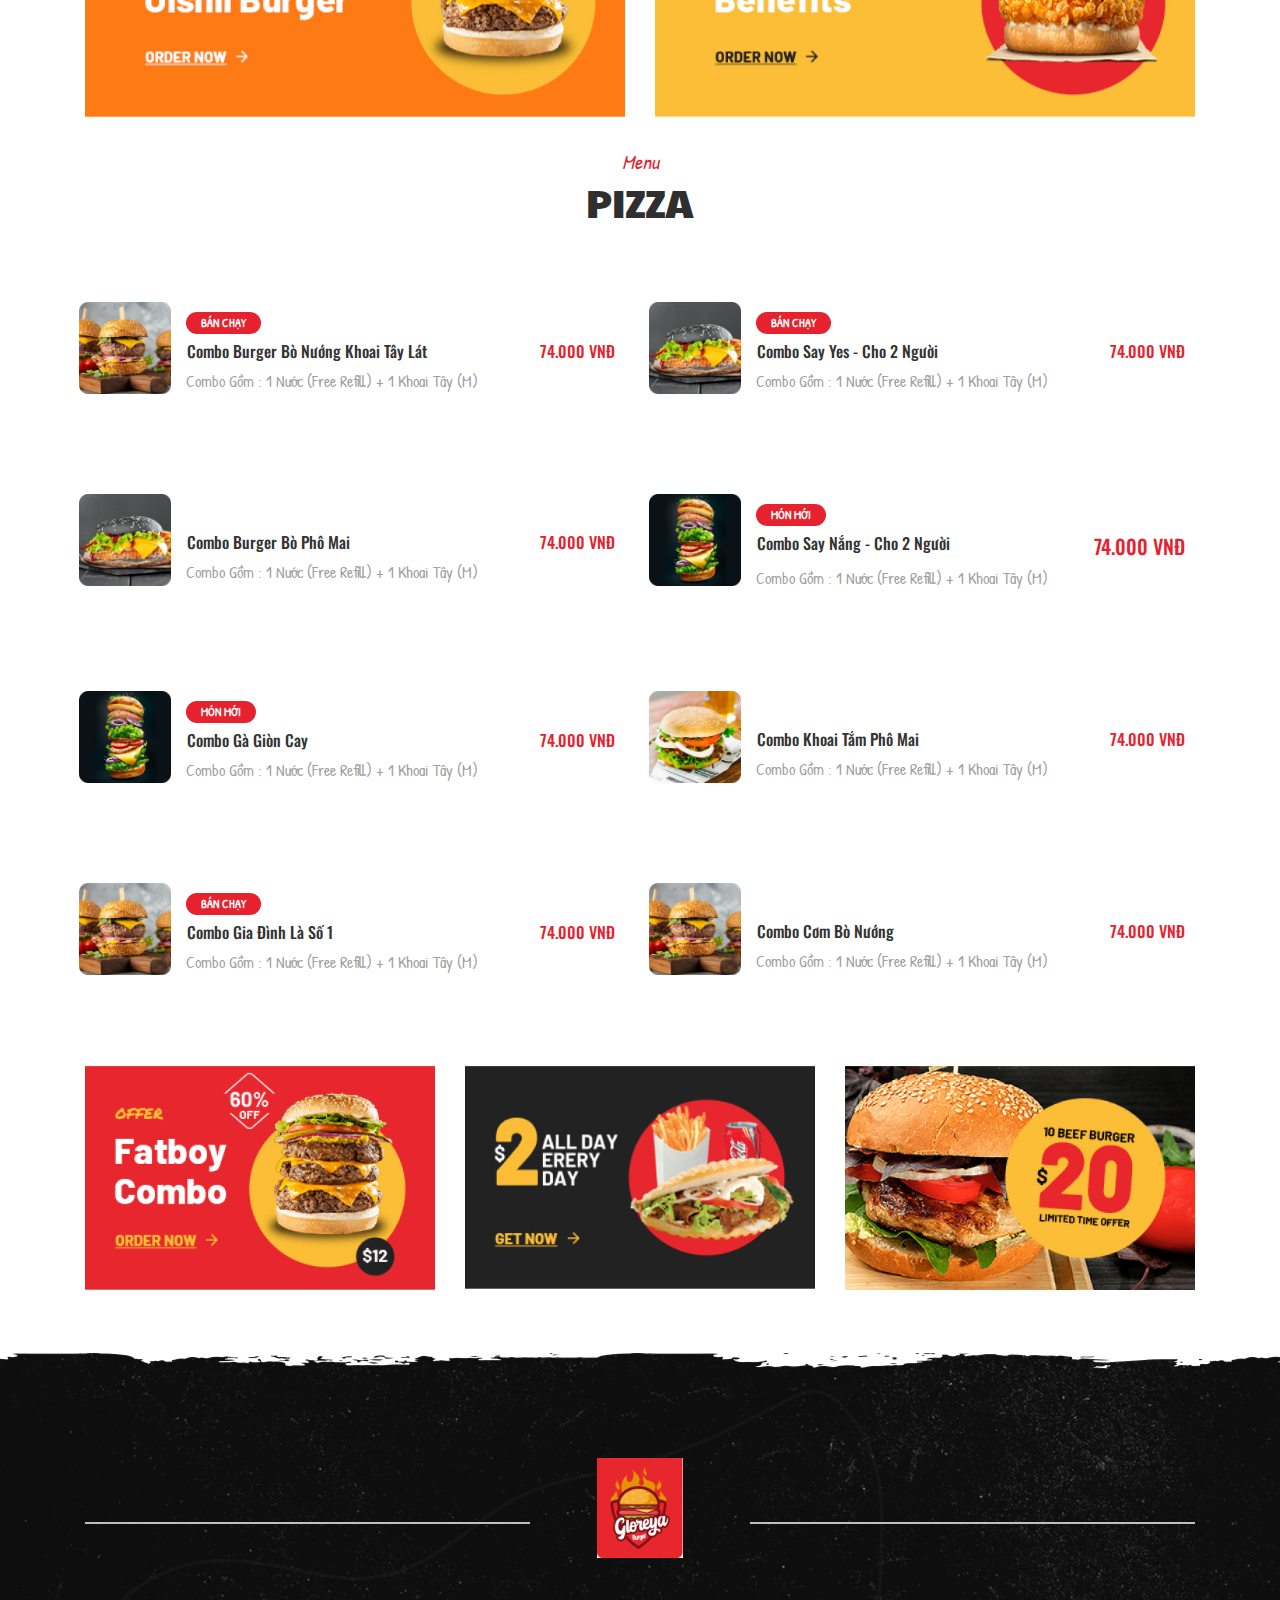
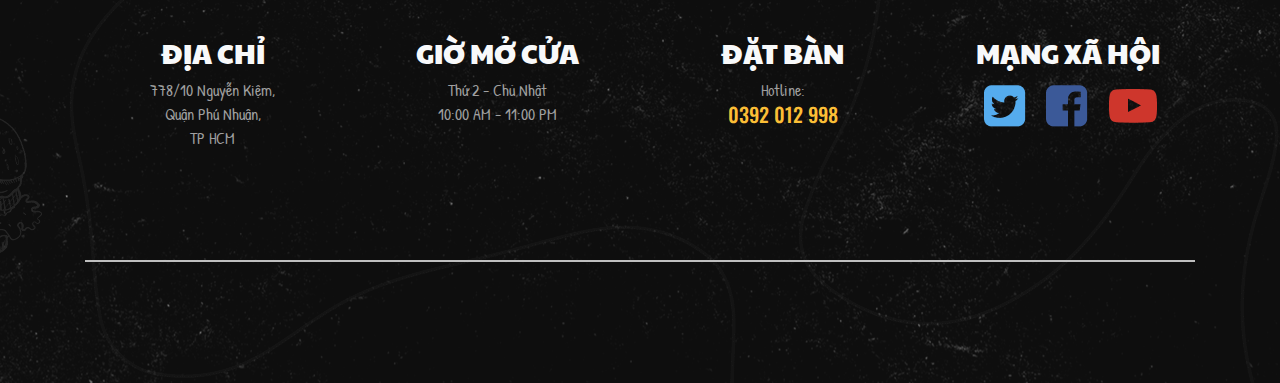
<file: menu.html>
<!doctype html>
<html>
<head>
<meta charset="utf-8">
<meta http-equiv="X-UA-Compatible" content="IE=edge">
<meta name="viewport" content="width=device-width, initial-scale=1.0">
<title>Loyeya Burgur</title>
<link rel="icon" href="images/logo.jpg">	
  <link rel="stylesheet" href="https://cdnjs.cloudflare.com/ajax/libs/font-awesome/4.7.0/css/font-awesome.min.css" type="text/css">	
<link href="css/bootstrap-4.4.1.css" rel="stylesheet" type="text/css">
	<link rel="stylesheet" href="css/all.css">
<link rel="stylesheet" href="css/ham-style.css">	
</head>
<body>
	<nav class="navbar navbar-expand-md navbar-dark bg-primary" >
    <div class="container justify-content-center"> <button class="navbar-toggler navbar-toggler-right border-0" type="button" data-toggle="collapse" data-target="#navbar15">
        <span class="navbar-toggler-icon"></span>
      </button>
      <div class="collapse navbar-collapse text-center justify-content-center" id="navbar15">
        <ul class="navbar-nav ml-5">
		  <li class="nav-item mx-2"> <a class="nav-link pt-4" href="index.html">Trang chủ</a> </li>
          <li class="nav-item mx-2"> <a class="nav-link mt-3" href="menu.html">Menu</a> </li>
          <li class="nav-item mx-2"> <a class="nav-link mt-3" href="ve-chung-toi.html">Về chúng tôi</a> </li>
          <li class="nav-item mx-2"> <img src="images/logo.jpg" alt="#" class="nav-link navbar-brand mr-0 text-white" style="height: 80px; margin-top:0; padding-top: 0"></li>
          <li class="nav-item mx-2"> <a class="nav-link mt-3" href="cuahang.html">Cửa hàng</a> </li>
          <li class="nav-item mx-2"> <a class="nav-link mt-3" href="liên hệ.html">Liên hệ</a> </li>
			<li class="nav-item mx-2"><a href="giỏ hàng.html" class="nav-link pt-3">
				<i class="fa fa-shopping-cart text-light fa-2x"></i>
				<div class="badge badge-danger text-light">0&nbsp;</div>
				</a></li>
        <div class="nav-item mx-2"><a class="mt-3 btn btn-danger btn-bill" href="cuahang.html">đăng Ký online </a></div>
		  </ul>
		  
      </div>
    </div>
  </nav>
	
			<section id="vechungtoi1" class="bg-primary py-6">
	<div class="text-center">
	<h1 class="text-light display-5">MENU</h1>
	</div>
</section>
	
	<section id="menu" class="menu py-5">
	<div class="container">	<!--<div class="col-md-7 mx-auto text-center">-->
			
	<div class="row text-center ">
		<div class="col-md-8 mx-auto">
		<p class="text-secondary font mb-0"><i style=" font-size: 20px">Menu</i></p>
			<h1>BURGER</h1>
		</div>
		</div>
		 <div class="row justify-content-between align-items-center">
	<div class="col-md-12">	
				<div class="row">
					<div class="col-lg-6 my-3 px-4"><!--chonaycohinh-->
          <div class="row">
            <div class="col-2 p-0 mt-2">
				<img class="img-fluid d-block" src="images/gallery_image1-min-1 1.png" alt="#"></div>
            <div class="col-10">
              
            <div class="badge bg-secondary text-light badge-pill">BÁN CHẠY</div>
				<div class="row justify-content-between mt-2 px-3">
					<h6 class="td-mon mr-4">Combo Burger Bò Nướng Khoai Tây Lát</h6>
					<h6 class="text-secondary">74.000 VNĐ</h6>
					</div>
					<p>Combo Gồm : 1 Nước (Free Refill) + 1 Khoai Tây (M)</p>
			  </div>
          </div> 
        </div><!--daynenha-->
			
			<div class="col-lg-6 my-3 px-4"><!--chonaycohinh-->
          <div class="row">
            <div class="col-2 p-0 mt-2">
				<img class="img-fluid d-block" src="images/gallery_image2-min-1 1.png" alt="#"></div>
            <div class="col-10">
              
            <div class="badge bg-secondary text-light badge-pill">BÁN CHẠY</div>
				<div class="row justify-content-between mt-2 px-3">
					<h6 class="td-mon mr-4">Combo Say Yes - Cho 2 Người</h6>
					<h6 class="text-secondary">74.000 VNĐ</h6>
					</div>
					<p>Combo Gồm : 1 Nước (Free Refill) + 1 Khoai Tây (M)</p>
			  </div>
          </div> 
        </div><!--daynenha-->
				<div class="col-lg-6 my-3 px-4"><!--chonaycohinh-->
          <div class="row">
            <div class="col-2 p-0 mt-2">
				<img class="img-fluid d-block" src="images/gallery_image2-min-1 2.png" alt="#"></div>
            <div class="col-10 mt-4">
				<div class="row justify-content-between mt-2 px-3">
					<h6 class="td-mon mr-4">Combo Burger Bò Phô Mai</h6>
					<h6 class="text-secondary">74.000 VNĐ</h6>
					</div>
					<p>Combo Gồm : 1 Nước (Free Refill) + 1 Khoai Tây (M)</p>
			  </div>
          </div> 
        </div><!--daynenha-->
					<div class="col-lg-6 my-3 px-4"><!--chonaycohinh-->
          <div class="row">
            <div class="col-2 p-0 mt-2">
				<img class="img-fluid d-block" src="images/gallery_image4-min 1.png" alt="#"></div>
            <div class="col-10">
              
            <div class="badge bg-secondary text-light badge-pill">MÓN MỚI</div>
				<div class="row justify-content-between mt-2 px-3">
					<h6 class="td-mon mr-4">Combo Say Nắng - Cho 2 Người</h6>
					<h5 class="text-secondary">74.000 VNĐ</h5>
					</div>
					<p>Combo Gồm : 1 Nước (Free Refill) + 1 Khoai Tây (M)</p>
			  </div>
          </div> 
        </div><!--daynenha-->
					<div class="col-lg-6 my-3 px-4"><!--chonaycohinh-->
          <div class="row">
            <div class="col-2 p-0 mt-2">
				<img class="img-fluid d-block" src="images/gallery_image4-min 2.png" alt="#"></div>
            <div class="col-10">
              
            <div class="badge bg-secondary text-light badge-pill">MÓN MỚI</div>
				<div class="row justify-content-between mt-2 px-3">
					<h6 class="td-mon mr-4">Combo Gà Giòn Cay</h6>
					<h6 class="text-secondary">74.000 VNĐ</h6>
					</div>
					<p>Combo Gồm : 1 Nước (Free Refill) + 1 Khoai Tây (M)</p>
			  </div>
          </div> 
        </div><!--daynenha-->
					<div class="col-lg-6 my-3 px-4"><!--chonaycohinh-->
          <div class="row">
            <div class="col-2 p-0 mt-2">
				<img class="img-fluid d-block" src="images/gallery_image6-min 1.png" alt="#"></div>
            <div class="col-10 mt-4"><div class="row justify-content-between mt-2 px-3">
					<h6 class="td-mon mr-4">Combo Khoai Tắm Phô Mai</h6>
					<h6 class="text-secondary">74.000 VNĐ</h6>
					</div>
					<p>Combo Gồm : 1 Nước (Free Refill) + 1 Khoai Tây (M)</p>
			  </div>
          </div> 
        </div><!--daynenha-->
					<div class="col-lg-6 my-3 px-4"><!--chonaycohinh-->
          <div class="row">
            <div class="col-2 p-0 mt-2">
				<img class="img-fluid d-block" src="images/gallery_image1-min-1 1.png" alt="#"></div>
            <div class="col-10">
              
            <div class="badge bg-secondary text-light badge-pill">BÁN CHẠY</div>
				<div class="row justify-content-between mt-2 px-3">
					<h6 class="td-mon mr-4">Combo Gia Đình Là Số 1</h6>
					<h6 class="text-secondary">74.000 VNĐ</h6>
					</div>
					<p>Combo Gồm : 1 Nước (Free Refill) + 1 Khoai Tây (M)</p>
			  </div>
          </div> 
        </div><!--daynenha-->
					<div class="col-lg-6 my-3 px-4"><!--chonaycohinh-->
          <div class="row">
            <div class="col-2 p-0 mt-2">
				<img class="img-fluid d-block" src="images/gallery_image1-min-1 1.png" alt="#"></div>
            <div class="col-10 mt-4">
              
				<div class="row justify-content-between mt-2 px-3">
					<h6 class="td-mon mr-4">Combo Cơm Bò Nướng</h6>
					<h6 class="text-secondary">74.000 VNĐ</h6>
					</div>
					<p>Combo Gồm : 1 Nước (Free Refill) + 1 Khoai Tây (M)</p>
			  </div>
          </div> 
        </div><!--daynenha-->
		</div>
          </div>
        </div>
      </div>
		
<div class="container">
	<div class="row">
		<div class="col-12 col-md-6">
			<img src="images/offer1 1.jpg" alt="" class="mx-auto img-fluid">
		</div>
	<div class="col-12 col-md-6">
			<img src="images/offer2 1.jpg" alt="" class="mx-auto img-fluid">
		</div>
	</div>
	</div>
	<div class="container">
			
	<div class="row text-center ">
		<div class="col-md-8 mx-auto">
		<p class="text-secondary font mb-0"><i style=" font-size: 20px">Menu</i></p>
			<h1>PIZZA</h1>
		</div>
		</div>
		 <div class="row justify-content-between align-items-center">
	<div class="col-md-12">	
				<div class="row">
					<div class="col-lg-6 my-3 px-4"><!--chonaycohinh-->
          <div class="row">
            <div class="col-2 p-0 mt-2">
				<img class="img-fluid d-block" src="images/gallery_image1-min-1 1.png" alt="#"></div> 
            <div class="col-10">
              
            <div class="badge bg-secondary text-light badge-pill">BÁN CHẠY</div>
				<div class="row justify-content-between mt-2 px-3">
					<h6 class="td-mon mr-4">Combo Burger Bò Nướng Khoai Tây Lát</h6>
					<h6 class="text-secondary">74.000 VNĐ</h6>
					</div>
					<p>Combo Gồm : 1 Nước (Free Refill) + 1 Khoai Tây (M)</p>
			  </div>
          </div> 
        </div><!--daynenha-->
			
			<div class="col-lg-6 my-3 px-4"><!--chonaycohinh-->
          <div class="row">
            <div class="col-2 p-0 mt-2">
				<img class="img-fluid d-block" src="images/gallery_image2-min-1 1.png" alt="#"></div>
            <div class="col-10">
              
            <div class="badge bg-secondary text-light badge-pill">BÁN CHẠY</div>
				<div class="row justify-content-between mt-2 px-3">
					<h6 class="td-mon mr-4">Combo Say Yes - Cho 2 Người</h6>
					<h6 class="text-secondary">74.000 VNĐ</h6>
					</div>
					<p>Combo Gồm : 1 Nước (Free Refill) + 1 Khoai Tây (M)</p>
			  </div>
          </div> 
        </div><!--daynenha-->
				<div class="col-lg-6 my-3 px-4"><!--chonaycohinh-->
          <div class="row">
            <div class="col-2 p-0 mt-2">
				<img class="img-fluid d-block" src="images/gallery_image2-min-1 2.png" alt="#"></div>
            <div class="col-10 mt-4">
				<div class="row justify-content-between mt-2 px-3">
					<h6 class="td-mon mr-4">Combo Burger Bò Phô Mai</h6>
					<h6 class="text-secondary">74.000 VNĐ</h6>
					</div>
					<p>Combo Gồm : 1 Nước (Free Refill) + 1 Khoai Tây (M)</p>
			  </div>
          </div> 
        </div><!--daynenha-->
					<div class="col-lg-6 my-3 px-4"><!--chonaycohinh-->
          <div class="row">
            <div class="col-2 p-0 mt-2">
				<img class="img-fluid d-block" src="images/gallery_image4-min 1.png" alt="#"></div>
            <div class="col-10">
              
            <div class="badge bg-secondary text-light badge-pill">MÓN MỚI</div>
				<div class="row justify-content-between mt-2 px-3">
					<h6 class="td-mon mr-4">Combo Say Nắng - Cho 2 Người</h6>
					<h5 class="text-secondary">74.000 VNĐ</h5>
					</div>
					<p>Combo Gồm : 1 Nước (Free Refill) + 1 Khoai Tây (M)</p>
			  </div>
          </div> 
        </div><!--daynenha-->
					<div class="col-lg-6 my-3 px-4"><!--chonaycohinh-->
          <div class="row">
            <div class="col-2 p-0 mt-2">
				<img class="img-fluid d-block" src="images/gallery_image4-min 2.png" alt="#"></div>
            <div class="col-10">
              
            <div class="badge bg-secondary text-light badge-pill">MÓN MỚI</div>
				<div class="row justify-content-between mt-2 px-3">
					<h6 class="td-mon mr-4">Combo Gà Giòn Cay</h6>
					<h6 class="text-secondary">74.000 VNĐ</h6>
					</div>
					<p>Combo Gồm : 1 Nước (Free Refill) + 1 Khoai Tây (M)</p>
			  </div>
          </div> 
        </div><!--daynenha-->
					<div class="col-lg-6 my-3 px-4"><!--chonaycohinh-->
          <div class="row">
            <div class="col-2 p-0 mt-2">
				<img class="img-fluid d-block" src="images/gallery_image6-min 1.png" alt="#"></div>
            <div class="col-10 mt-4"><div class="row justify-content-between mt-2 px-3">
					<h6 class="td-mon mr-4">Combo Khoai Tắm Phô Mai</h6>
					<h6 class="text-secondary">74.000 VNĐ</h6>
					</div>
					<p>Combo Gồm : 1 Nước (Free Refill) + 1 Khoai Tây (M)</p>
			  </div>
          </div> 
        </div><!--daynenha-->
					<div class="col-lg-6 my-3 px-4"><!--chonaycohinh-->
          <div class="row">
            <div class="col-2 p-0 mt-2">
				<img class="img-fluid d-block" src="images/gallery_image1-min-1 1.png" alt="#"></div>
            <div class="col-10">
              
            <div class="badge bg-secondary text-light badge-pill">BÁN CHẠY</div>
				<div class="row justify-content-between mt-2 px-3">
					<h6 class="td-mon mr-4">Combo Gia Đình Là Số 1</h6>
					<h6 class="text-secondary">74.000 VNĐ</h6>
					</div>
					<p>Combo Gồm : 1 Nước (Free Refill) + 1 Khoai Tây (M)</p>
			  </div>
          </div> 
        </div><!--daynenha-->
					<div class="col-lg-6 my-3 px-4"><!--chonaycohinh-->
          <div class="row">
            <div class="col-2 p-0 mt-2">
				<img class="img-fluid d-block" src="images/gallery_image1-min-1 1.png" alt="#"></div>
            <div class="col-10 mt-4">
              
				<div class="row justify-content-between mt-2 px-3">
					<h6 class="td-mon mr-4">Combo Cơm Bò Nướng</h6>
					<h6 class="text-secondary">74.000 VNĐ</h6>
					</div>
					<p>Combo Gồm : 1 Nước (Free Refill) + 1 Khoai Tây (M)</p>
			  </div>
          </div> 
        </div><!--daynenha-->
		</div>
          </div>
        </div>
      </div>
		
<div class="container">
	<div class="row">
	<div class="col-12 col-md-6 col-lg-4">
			<img src="images/offer3 1.jpg" alt="" class="mx-auto img-fluid">
		</div>
	<div class="col-12 col-md-6 col-lg-4">
		 <img src="images/offer4 1.jpg" alt="" class="mx-auto img-fluid">
		</div>
	<div class="col-12 col-md-6 col-lg-4">
		<img src="images/offer5 1.jpg" alt="" class="mx-auto img-fluid">
		</div>
	
	</div>
	</div>
</section>
	
<footer id="footer">
		<div class="container mb-5">
			<div class="row">
				<div class="col-md-5 text-center mt-5">
				<hr color="#FFFFFF">
				</div>
				<div class="col-md-2 text-center">
				<img src="images/logo.jpg" alt="logoft">
				</div>
				<div class="col-md-5 text-center mt-5">
				<hr color="#FFFFFF">
				</div>
			</div>
		</div>
	<div class="container ">
		<div class="row">
			
				<div class="col-12 col-md-3">
				<h3 class="text-light text-center">ĐỊA CHỈ</h3>
					<p align="center">778/10 Nguyễn Kiệm,<br> Quận Phú Nhuận,<br> TP HCM</p>
				</div>
			
				<div class="col-12 col-md-3">
				<h3 class="text-light text-center">GIỜ MỞ CỬA</h3>
					<p align="center">Thứ 2 - Chủ Nhật<br> 10:00 AM - 11:00 PM</p>
				</div>
			
			<div class="col-12 col-md-3">
				<h3 class="text-light text-center">ĐẶT BÀN</h3>
					<p class="mb-0" align="center">Hotline:</p>
				<h5 class="text-primary mt-0 text-center">0392 012 998</h5>
				</div>
			
			<div class="col-12 col-md-3">
				<h3 class="text-light text-center">MẠNG XÃ HỘI</h3>
				<div class="mr-3 text-center"> 
					<img src="images/x.png" alt="x" class="ml-4">
					<img src="images/facebook.png" alt="fb" class="ml-2">
					<img src="images/ytb.png" alt="ytb" class="ml-2">
				</div>
				</div>
			
			<div class="col-12 mt-5">
			<hr color=" #FFFFFF"></div>
		</div>
	</div>
	</footer>
	
	
	
<script src="js/jquery-3.4.1.min.js"></script>
<script src="js/popper.min.js"></script>
<script src="js/bootstrap-4.4.1.js"></script>
</body>
</html>
</file>
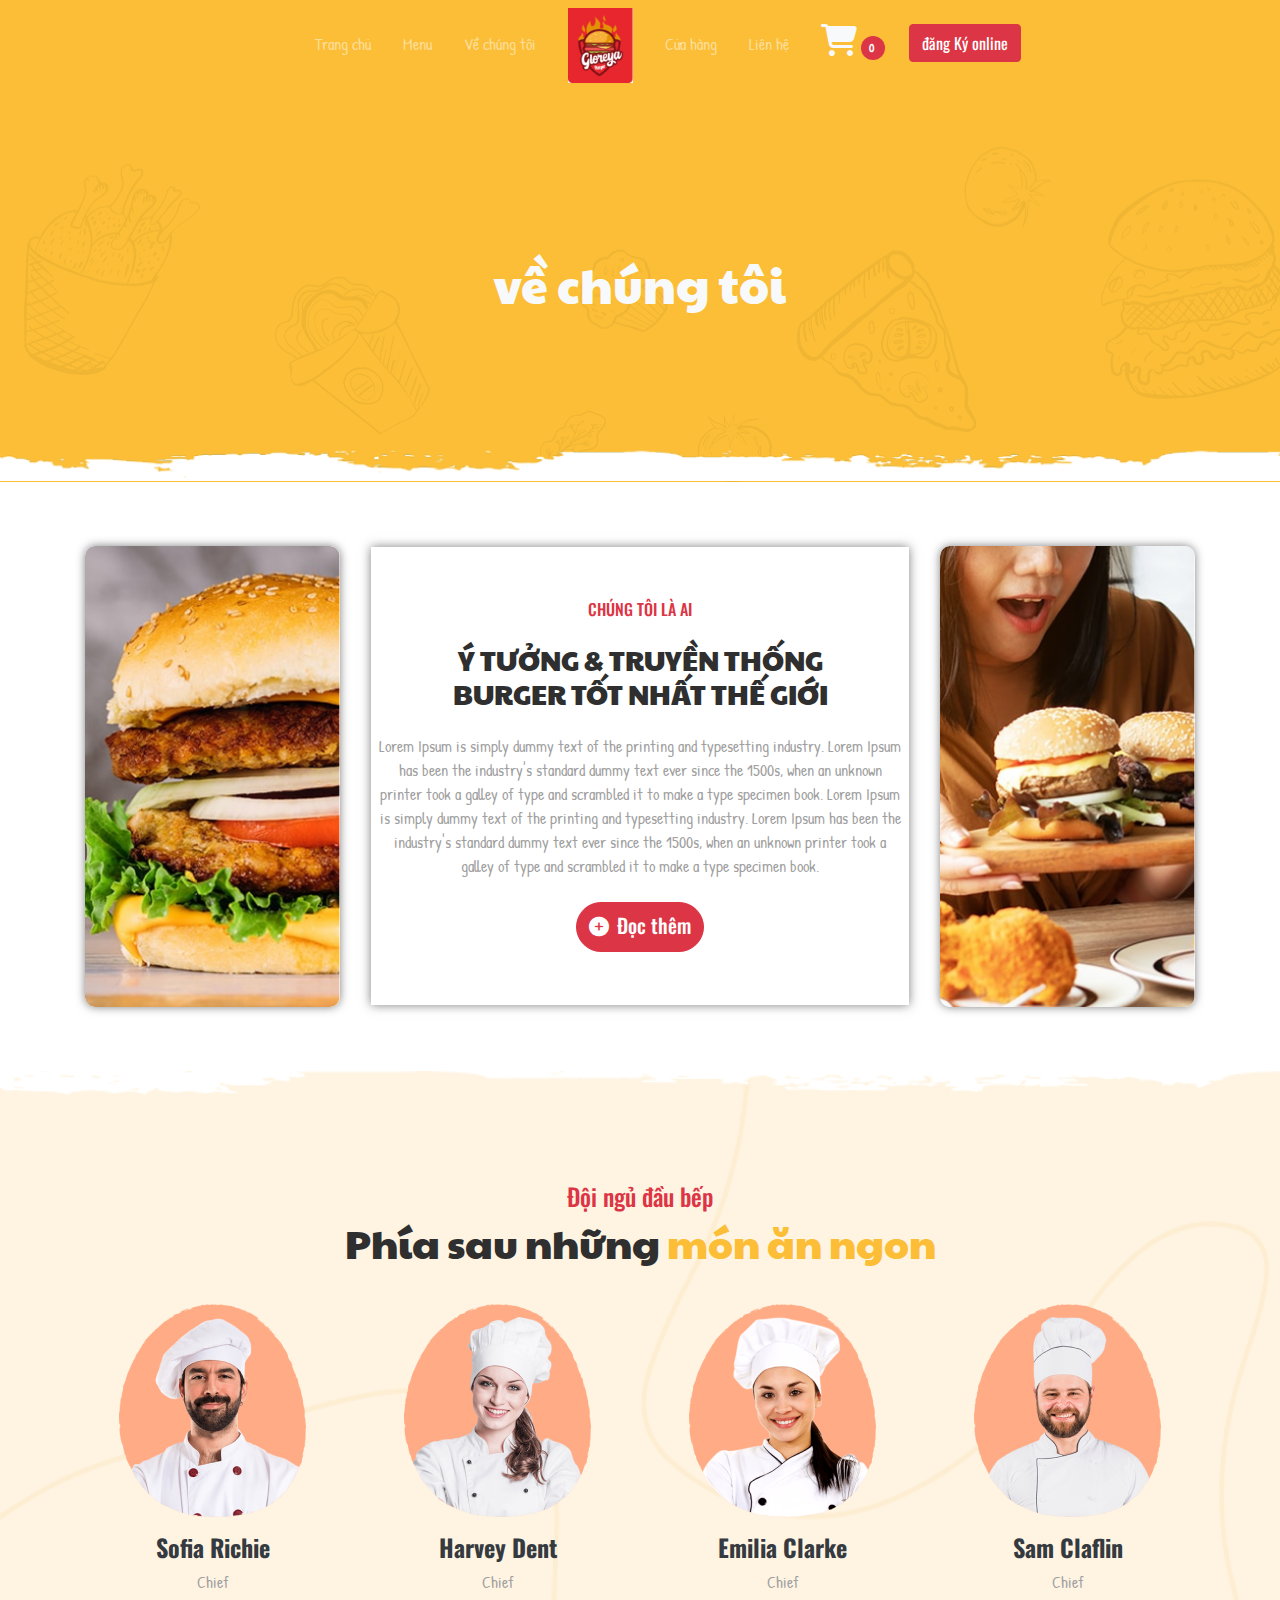
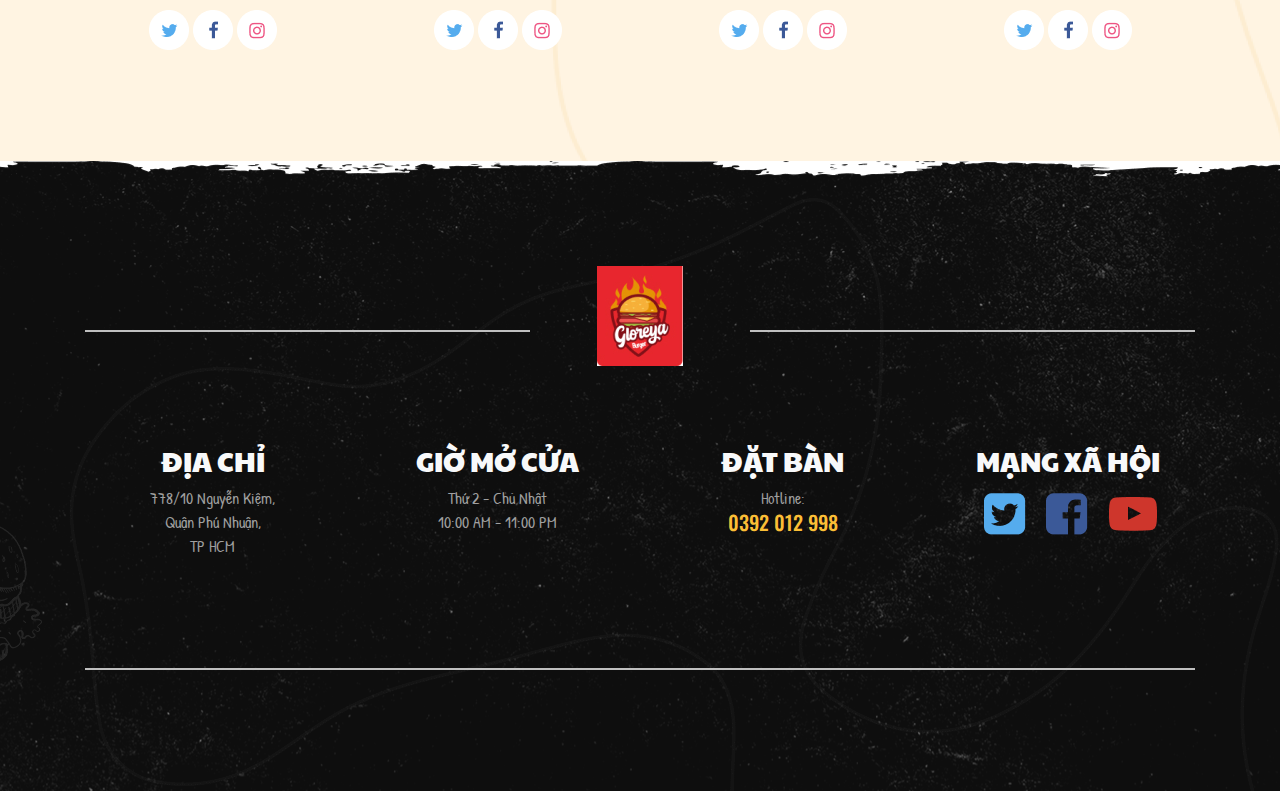
<file: ve-chung-toi.html>
<!doctype html>
<html>
<head>
<meta charset="utf-8">
<meta http-equiv="X-UA-Compatible" content="IE=edge">
<meta name="viewport" content="width=device-width, initial-scale=1.0">
<title>Loyeya Burgur</title>
<link rel="icon" href="images/logo.jpg">	
  <link rel="stylesheet" href="https://cdnjs.cloudflare.com/ajax/libs/font-awesome/4.7.0/css/font-awesome.min.css" type="text/css">	
<link href="css/bootstrap-4.4.1.css" rel="stylesheet" type="text/css">
	<link rel="stylesheet" href="css/all.css">
<link rel="stylesheet" href="css/ham-style.css">	
</head>
<body>
	<nav class="navbar navbar-expand-md navbar-dark bg-primary" >
    <div class="container justify-content-center"> <button class="navbar-toggler navbar-toggler-right border-0" type="button" data-toggle="collapse" data-target="#navbar15">
        <span class="navbar-toggler-icon"></span>
      </button>
      <div class="collapse navbar-collapse text-center justify-content-center" id="navbar15">
        <ul class="navbar-nav ml-5">
		  <li class="nav-item mx-2"> <a class="nav-link pt-4" href="index.html">Trang chủ</a> </li>
          <li class="nav-item mx-2"> <a class="nav-link mt-3" href="menu.html">Menu</a> </li>
          <li class="nav-item mx-2"> <a class="nav-link mt-3" href="ve-chung-toi.html">Về chúng tôi</a> </li>
          <li class="nav-item mx-2"> <img src="images/logo.jpg" alt="#" class="nav-link navbar-brand mr-0 text-white" style="height: 80px; margin-top:0; padding-top: 0"></li>
          <li class="nav-item mx-2"> <a class="nav-link mt-3" href="cuahang.html">Cửa hàng</a> </li>
          <li class="nav-item mx-2"> <a class="nav-link mt-3" href="liên hệ.html">Liên hệ</a> </li>
			<li class="nav-item mx-2"><a href="giỏ hàng.html" class="nav-link pt-3">
				<i class="fa fa-shopping-cart text-light fa-2x"></i>
				<div class="badge badge-danger text-light">0&nbsp;</div>
				</a></li>
        <div class="nav-item mx-2"><a class="mt-3 btn btn-danger btn-bill" href="cuahang.html">đăng Ký online </a></div>
		  </ul>
		  
      </div>
    </div>
  </nav>
	
			<section id="vechungtoi" class="bg-primary py-6">
	<div class="text-center">
	<h1 class="text-light display-5">về chúng tôi</h1>
	</div>
</section>
	
	<section id="gioithieu">
	<div class="py-5">
    <div class="container">
      <div class="row ">
        <div class="col-md-3 py-3"> <img class=" box-shadow-example-1 img-fluid d-block mx-auto justify-content-center " src="images/video_image1.png" alt="#"> </div>
        <div class="col-md-6 p-3 text-center mx-auto align-content-center"> <div class="box-shadow-example"> 
			<h6 class="text-danger mt-5 mb-4">CHÚNG TÔI LÀ AI</h6>
			<h3 class="mb-4" align="center">Ý TƯỞNG &amp; TRUYỀN THỐNG <br>
BURGER TỐT NHẤT THẾ GIỚI</h3>
			<p class="mb-4 ">Lorem Ipsum is simply dummy text of the printing and typesetting industry. Lorem Ipsum has been the industry's standard dummy text ever since the 1500s, when an unknown printer took a galley of type and scrambled it to make a type specimen book. Lorem Ipsum is simply dummy text of the printing and typesetting industry. Lorem Ipsum has been the industry's standard dummy text ever since the 1500s, when an unknown printer took a galley of type and scrambled it to make a type specimen book. </p>
			<a class="btn btn-danger-1 btn-bill mb-5" href="#"><h5 class="mt-1"><i class="fas fa-plus-circle mr-2"></i>Đọc thêm</h5></a>
			</div>  </div>
        <div class="col-md-3 py-3"> <img class="box-shadow-example-1 img-fluid d-block mx-auto justify-content-center" src="images/video_image2.png" alt="#"> </div>
      </div>
    </div>
  </div>
	</section>
	
	<section id="gioithiutanhvien" class="py-5">
		
		 <div class="py-5 text-center" >
    <div class="container">
      <div class="row">
        <div class=" col-md-12">
          <h4 class="text-danger">Đội ngủ đầu bếp</h4>
			<h1>Phía sau những <span class="text-primary"> món ăn ngon</span></h1>
        </div>
      </div>
      <div class="row">
        <div class="col-md-3 col-6"> <img src="images/sofia.png" alt="sofia">
          <h4 class="mt-3 text-dark"> <b>Sofia Richie</b> </h4>
          <p>Chief</p>
          <p class="mb-0"> <img src="images/Component 19.png" alt="x"> <img src="images/Component 20.png" alt="fb"> <img src="images/Component 21.png" alt="ig"> </p>
        </div>
        
		   <div class="col-md-3 col-6"> <img src="images/dant.png" alt="Harvey Dent
">
          <h4 class="mt-3 text-dark"> <b>Harvey Dent
</b> </h4>
          <p>Chief</p>
          <p class="mb-0"> <img src="images/Component 19.png" alt="x"> <img src="images/Component 20.png" alt="fb"> <img src="images/Component 21.png" alt="ig"> </p>
        </div>
		  
		   <div class="col-md-3 col-6 "> <img src="images/emilia.png" alt="sofia">
          <h4 class="mt-3 text-dark"> <b>Emilia Clarke</b> </h4>
          <p>Chief</p>
          <p class="mb-0"> <img src="images/Component 19.png" alt="x"> <img src="images/Component 20.png" alt="fb"> <img src="images/Component 21.png" alt="ig"> </p>
        </div>
		  
		   <div class="col-md-3 col-6"> <img src="images/sam.png" alt="Sam Claflin
">
          <h4 class="mt-3 text-dark"> <b>Sam Claflin
</b> </h4>
          <p>Chief</p>
          <p class="mb-0"> <img src="images/Component 19.png" alt="x"> <img src="images/Component 20.png" alt="fb"> <img src="images/Component 21.png" alt="ig"> </p>
        </div>
       
        
      </div>
    </div>
  </div>
		
	</section>
	
<footer id="footer">
		<div class="container mb-5">
			<div class="row">
				<div class="col-md-5 text-center mt-5">
				<hr color="#FFFFFF">
				</div>
				<div class="col-md-2 text-center">
				<img src="images/logo.jpg" alt="logoft">
				</div>
				<div class="col-md-5 text-center mt-5">
				<hr color="#FFFFFF">
				</div>
			</div>
		</div>
	<div class="container ">
		<div class="row">
			
				<div class="col-12 col-md-3">
				<h3 class="text-light text-center">ĐỊA CHỈ</h3>
					<p align="center">778/10 Nguyễn Kiệm,<br> Quận Phú Nhuận,<br> TP HCM</p>
				</div>
			
				<div class="col-12 col-md-3">
				<h3 class="text-light text-center">GIỜ MỞ CỬA</h3>
					<p align="center">Thứ 2 - Chủ Nhật<br> 10:00 AM - 11:00 PM</p>
				</div>
			
			<div class="col-12 col-md-3">
				<h3 class="text-light text-center">ĐẶT BÀN</h3>
					<p class="mb-0" align="center">Hotline:</p>
				<h5 class="text-primary mt-0 text-center">0392 012 998</h5>
				</div>
			
			<div class="col-12 col-md-3">
				<h3 class="text-light text-center">MẠNG XÃ HỘI</h3>
				<div class="mr-3 text-center"> 
					<img src="images/x.png" alt="x" class="ml-4">
					<img src="images/facebook.png" alt="fb" class="ml-2">
					<img src="images/ytb.png" alt="ytb" class="ml-2">
				</div>
				</div>
			
			<div class="col-12 mt-5">
			<hr color=" #FFFFFF"></div>
		</div>
	</div>
	</footer>
	
	
	
<script src="js/jquery-3.4.1.min.js"></script>
<script src="js/popper.min.js"></script>
<script src="js/bootstrap-4.4.1.js"></script>
</body>
</html>
</file>
<file: css/ham-style.css>
@charset "utf-8";
/* CSS Document */
#hero
{
	padding-top: 80px;
	padding-bottom: 80px;
	background-image: url("../images/bg-chan-hero.png");
	background-repeat: no-repeat;
	background-position: center bottom;
}

#gioithiutanhvien
{
	padding-top: 80px;
	padding-bottom: 80px;
	background-image: url( "../images/delivery_bg 2.png");
	background-repeat: no-repeat;
	background-position: center top;
}

#vechungtoi
{
	padding-top: 80px;
	padding-bottom: 80px;
	background-image: url("../images/bg-chan-hero.png"), url("../images/bg-vechungtoi.png");
	background-repeat: no-repeat, no-repeat;
	background-position: center bottom, center bottom;
}

#vechungtoi1
{
	padding-top: 80px;
	padding-bottom: 80px;
	background-image: url("../images/bg-chan-hero.png"), url("../images/bg-vechungtoi.png");
	background-repeat: no-repeat, no-repeat;
	background-position: center bottom, center bottom;
}

#gohang
{
	padding-top: 150px;
	padding-bottom: 200px;
	background-image: url("../images/bg-chan-hero.png"), url("../images/bg-vechungtoi.png");
	background-repeat: no-repeat, no-repeat;
	background-position: center bottom, center bottom;
}

#footer
{
	padding-top: 90px;
	padding-bottom: 90px;
	background-image:url( "../images/footer_bg 1.png"), url( "../images/bg-footer.png");
	background-repeat: no-repeat, no-repeat;
	background-position: center bottom, center top;
}
#welcome {
	background-image: url("../images/bg-welcome.png"), url("../images/a-xinchao.png");
	background-repeat: no-repeat, no-repeat;
	background-position: left center, 95% center;
	min-height: 700px
}
.btn-danger-1 {
  color: #fff;
  background-color: #dc3545;
  border-color: #dc3545;
	border-radius: 30px
}

.btn-danger-1:hover {
  color: #fff;
  background-color: #c82333;
  border-color: #bd2130;
}

.btn-danger-1:focus, .btn-danger-1.focus {
  color: #fff;
  background-color: #c82333;
  border-color: #bd2130;
  box-shadow: 0 0 0 0.2rem rgba(225, 83, 97, 0.5);
}

.btn-danger-1.disabled, .btn-danger-1:disabled {
  color: #fff;
  background-color: #dc3545;
  border-color: #dc3545;
}

.btn-danger-1:not(:disabled):not(.disabled):active, .btn-danger-1:not(:disabled):not(.disabled).active,
.show > .btn-danger-1.dropdown-toggle {
  color: #fff;
  background-color: #bd2130;
  border-color: #b21f2d;
}

.btn-danger-1:not(:disabled):not(.disabled):active:focus, .btn-danger-1:not(:disabled):not(.disabled).active:focus,
.show > .btn-danger-1.dropdown-toggle:focus {
	box-shadow: 0 0 0 0.2rem rgba(225, 83, 97, 0.5);}

.bg-trang-70{ background-color: rgba(255,255,255,0.5)}

.wel
{
	background-image: url("../images/bg-welcome.png"), url("../images/a-xinchao.png"), url("../images/bg-banh.png");
	background-repeat: no-repeat, no-repeat,  no-repeat;
	background-position: left center, 90% center, center top;
}
@media (max-width:900px){
	.wel
{
/*	background-image: url("../images/bg-welcome.png"), url("../images/a-xinchao.png");
	background-repeat: no-repeat, no-repeat;*/
	background-position: left center, right center, center top;
	background-size: 20%, 50%;
	background-color: rgba(255,255,255,0.5)
	
}
}
@media (max-width:1200px){
	.wel
{
/*	background-image: url("../images/bg-welcome.png"), url("../images/a-xinchao.png");
	background-repeat: no-repeat, no-repeat;
	background-position: left center, right center;*/
	background-size: 20%, 50%
	
}
}
#carouselExampleIndicators1{ overflow: hidden; width: 100%}
#combo .card
{ 
	transition:all 1s;
	background-color: var(--white);
	
}
#combo .card h2{ color: var(--secondary)}
#combo .card:hover
{
	background-color: var(--secondary);
	color: #fff
}
#combo .card:hover >h3,
#combo .card:hover >h2
{ color: #fff}
#thanhphan 
{
	background-image: url( "../images/bg-chan-hero.png"), url( "../images/ingredient_bg-1 1.png");
	background-repeat: no-repeat, no-repeat;
	background-position: bottom center, top center;
	min-height: 650px;
	width: 100%;
	padding-top: 30px;
	padding-bottom: 80px; 
	background-size: auto,cover;
}


.tphan h1, .tphan h3{
	color:#fff;
}	
@media(max-width:1000px)
{
	.tphan{
	background-size: 35%, cover;
		background-position: 300% bottom,left top;}
		}
	
	
	@media(max-width:600px){
		.tphan{
		background-size: 80%,cover;
			background-position: 300% bottom, left top;}}		
	.menu .badge
{padding: 5px 15px;
margin-left: 0
}

.td-mon{position: relative;color: #333}
.td-mon:after, .gach
{
	content:"";
	position: absolute;max-width:100%;
	height: 5px; left:105%; top: 50%;
	border-top: 2px dotted rgb(0,0,0,0.5)
}
.box-shadow-example {
   background-color:rgba(255,255,255,1.00);
padding: 5px;
    box-shadow: 0px 0px 10px rgba(0,0,0,0.5); /* Đổ bóng */
	position: relative; /* Đảm bảo phần tử có thể sử dụng z-index */
  z-index: 2; /* Đặt z-index cao để thanh menu nằm trên nền */
  }
.box-shadow-example-1{
   border-radius: 10px ;
/*padding: 5px;*/
    box-shadow: 0px 0px 10px rgba(0,0,0,0.5); /* Đổ bóng */
	position: relative; /* Đảm bảo phần tử có thể sử dụng z-index */
  z-index: 2; /* Đặt z-index cao để thanh menu nằm trên nền */
  }

.box-shadow-example-2 {
   background-color:rgba(255,255,255,1.00);
padding: 10px;
    box-shadow: 0px 0px 10px rgba(0,0,0,0.5); /* Đổ bóng */
	position: relative; /* Đảm bảo phần tử có thể sử dụng z-index */
  z-index: 2; /* Đặt z-index cao để thanh menu nằm trên nền */
  }

[class*="col-"]
{
	border:1px /*solid*/;
	padding: 15px
}

.vien{
	background-color: #FFFFFF;
	padding-top: 20px;
	padding-bottom: 20px;
	border: solid;
	color: #FBBE36;
	border-radius: 30px
}

.vien-1{
	background-color: #FFFFFF;
	padding-top: 20px;
	padding-bottom: 20px;
	border: 2px solid;
	color: rgba(0,0,0,0.20)
}

/* General styles for table */
.table {
  min-width: 1000px; /* Prevent the table from shrinking */
  table-layout: fixed; /* Ensures columns have equal width */
}

.table th,
.table td {
  font-size: clamp(12px, 1.2vw, 16px); /* Responsive text size */
  text-align: center; /* Center align text */
  vertical-align: middle; /* Center align vertically */
  white-space: nowrap; /* Prevent text from wrapping */
  overflow: hidden; /* Hide overflowing content */
  text-overflow: ellipsis; /* Add "..." to overflowing text */
  padding: 10px; /* Padding for spacing */
}

/* Responsive wrapper for horizontal scrolling */
.table-responsive {
  overflow-x: auto; /* Enable horizontal scrolling */
  -webkit-overflow-scrolling: touch; /* Smooth scrolling on iOS */
}



/* Button styling */
.btn-block {
  width: 100%;
  font-size: 14px;
  padding: 10px;
  border-radius: 5px;
}

@media (max-width: 768px) {
  /* Adjust padding and font size for mobile */
  .table th,
  .table td {
    font-size: 12px; /* Smaller text size */
    padding: 5px; /* Smaller padding */
  }

  .btn-block {
    font-size: 12px;
    padding: 8px;
  }
}

.payment-box {
  background: #fff;
  border-radius: 8px;
  padding: 20px;
  max-width: 400px;
  box-shadow: 0 2px 10px rgba(0, 0, 0, 0.1);
  margin: auto;
}

.payment-box h3 {
  font-size: 18px;
  font-weight: bold;
}

.payment-box .border-bottom {
  border-color: #ddd !important;
}

.payment-box p {
  font-size: 14px;
}

.payment-box p.fw-bold {
  font-size: 16px;
}

.payment-box button {
  background-color: #d9534f;
  border: none;
  font-size: 16px;
  padding: 10px;
  color: #fff;
  border-radius: 5px;
}

.payment-box button:hover {
  background-color: #c9302c;
}

.payment-box .text-danger {
  cursor: pointer;
}

.payment-box .text-danger i {
  font-size: 14px;
}

.giaohanglg{
	background-image:url("../images/delivery_image-min 1.png"),url("../images/delivery_bike-min 1.png"),url("../images/bg-chan-hero.png"),url("../images/delivery_bg 1.png");
	background-repeat: no-repeat,no-repeat,no-repeat,no-repeat;
	background-position: right center, center 85%,center bottom,center ;
	background-size:auto, 250px, auto;
	min-height: 600px;
	padding-bottom: 50px;
	padding-top: 20px

}

.giaohangmd{
	background-image:url("../images/delivery_image-min 1.png"), url("../images/delivery_bike-min 1.png"),url("../images/delivery_bg 1.png");
	background-repeat:no-repeat,no-repeat,no-repeat;
	background-position:right 10%, left 90%, center;
	background-size: 100px,200px,cover;
	padding-bottom: 40px;
	padding-top: 40px;
	width: 100%	

}
		

.danhgia{
	background-image: url("../images/Rectangle 1.png"),url( "../images/testimonial_pattern-min 1.png"),url("../images/bg-chan-hero.png");
	background-repeat: no-repeat,no-repeat,no-repeat;
	background-position: left bottom , 25% 40%,center bottom;
	background-size:460px 20px 200px;
	padding-bottom: 40px;
	padding-top: 40px		
}

@media (max-width:991px){
	.giaohanglg,.danhgia{display: none !important}
}
@media (min-width:992px){
	.giaohangmd,.danhgiamd{display: none}
}
#cuahang2 .card{	
	border: none;
	transition: all 0,5s
}

#cuahang2 .card:hover {
	border: none;
	box-shadow: 0px	0px 25px;
	}

.btn-store{
  	color: #fff;
  	background-color: #dc3545;
  	border-radius:100px;
	padding: 5px 7px 5px 7px;
	border: none;
	top: 50%;
	left: 50%;
 	font-family: "Oswald", serif;
	font-size: 12px;
	position: absolute;
  transform: translate(-50%, -50%);
  -ms-transform: translate(-50%, -50%);
}

.hide {
  display: none;
}

.myDIV:hover + .hide {
  display: block;
}

hr {
  display: block;
  border-style:solid;
  border-width: 0.5px;
border-color:rgba(0,0,0,0.25);
}

hr2 {
  display: block;
  margin-top: 0.5em;
  margin-bottom: 0.5em;
  margin-left:inherit;
  margin-right: auto;
  border-style:solid;
  border-width: 2px;
	width: 25%;
	border-color:#dc3545;
}

.btn-nofill{
  	color: #000000;
	background-color: transparent;
  	border-radius:100px;
	border-color: rgba(0,0,0,0.1);
	border-width: 1px;
	padding: 5px 7px 5px 7px;
}

.btn-nofill:hover{
  	color: #dc3545;
	font-weight: bold;
	background-color: transparent;
  	border-radius:100px;
	border-color: #dc3545;
	border-width: 1px;
	padding: 5px 7px 5px 7px;
}

.store-bg{
	background-image: url("../images/menu_pattern3-min 2.png"),url( "../images/bg-chan-hero.png");
	background-repeat: no-repeat,no-repeat;
	background-position: center bottom, center top;
}
</file>
